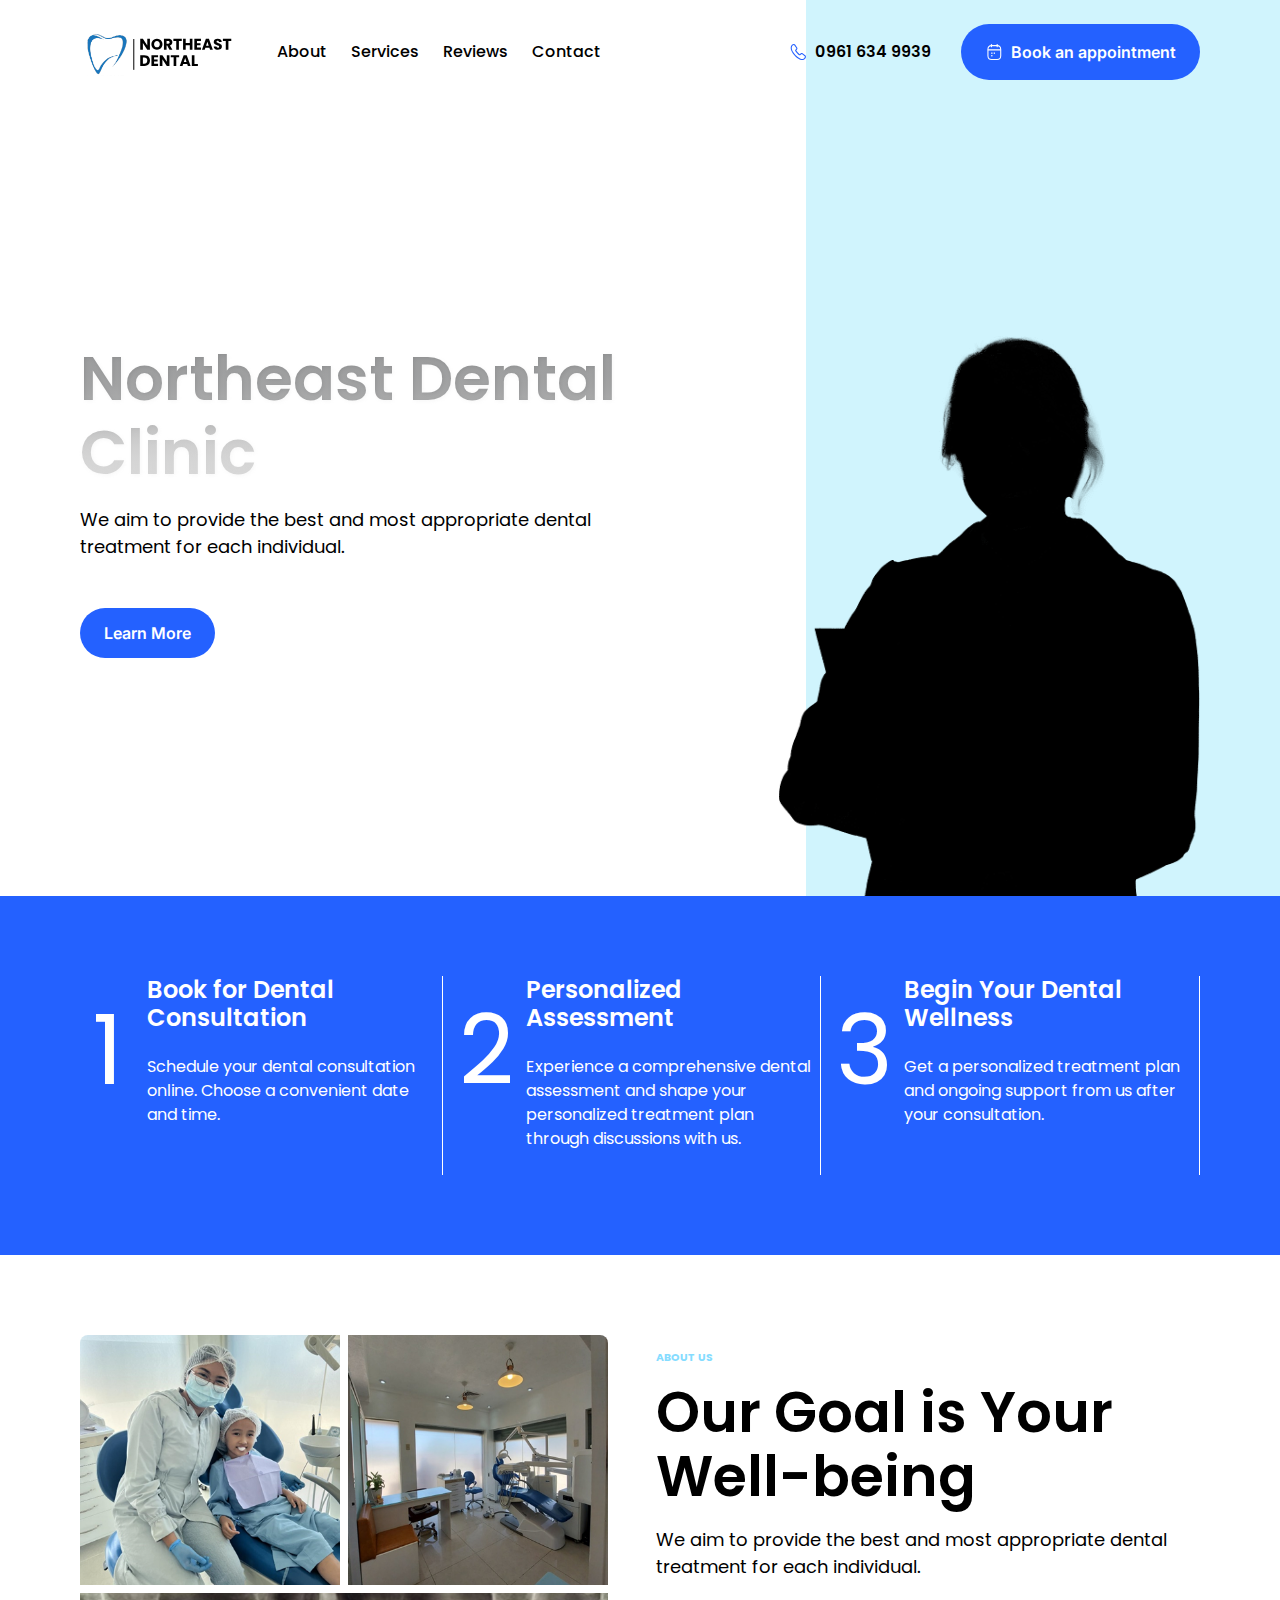
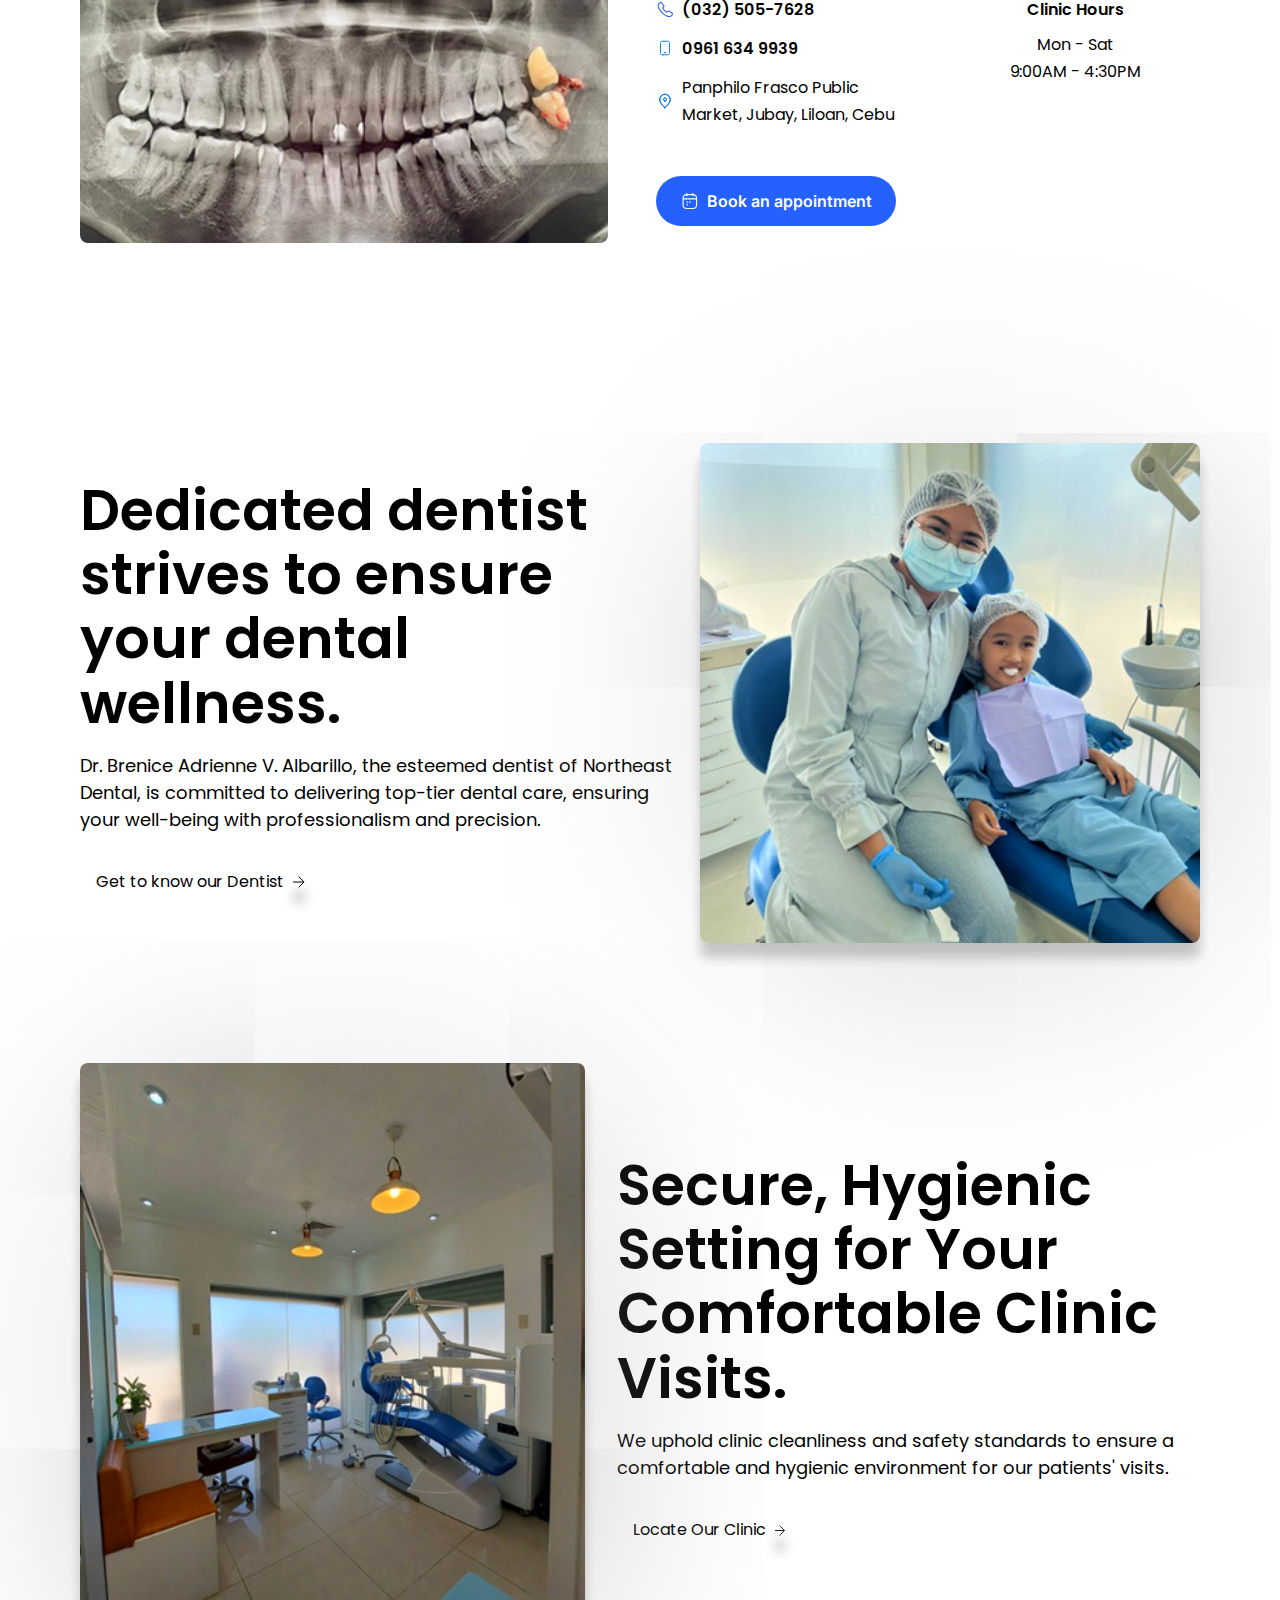
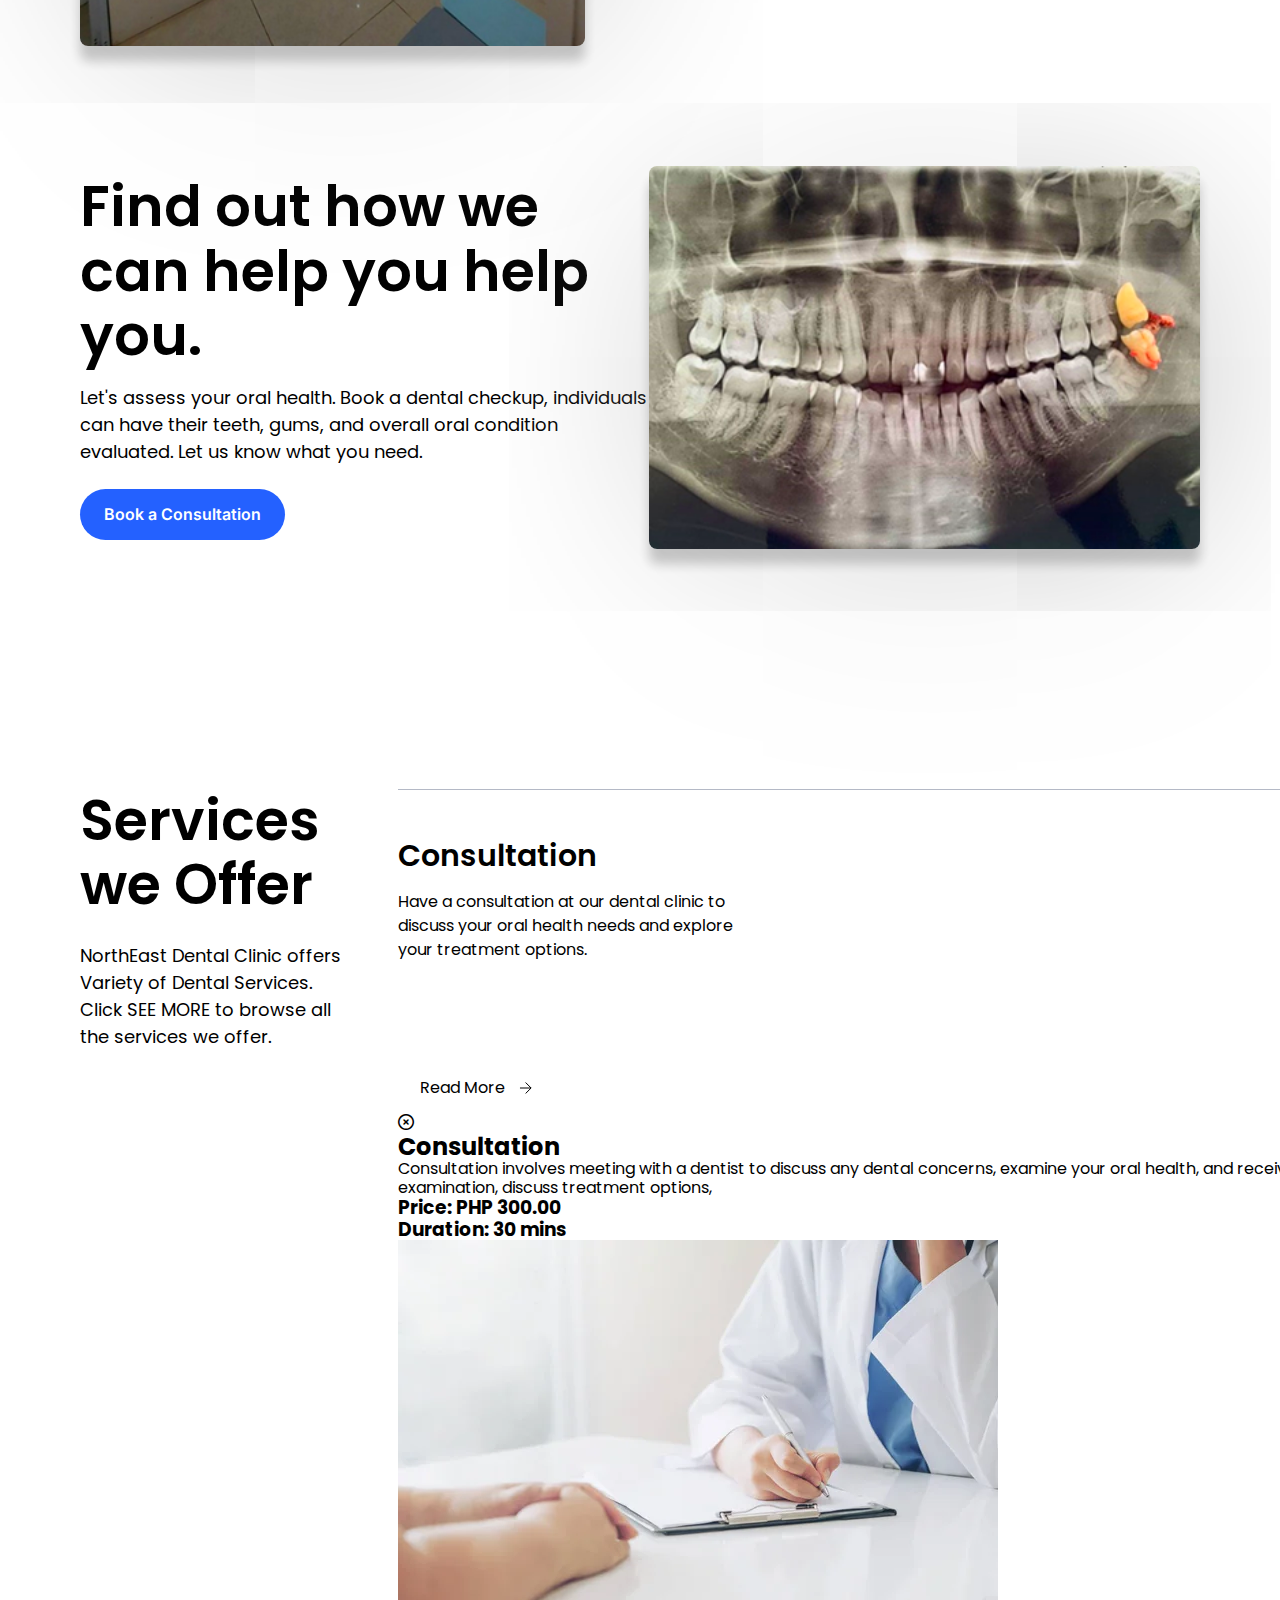
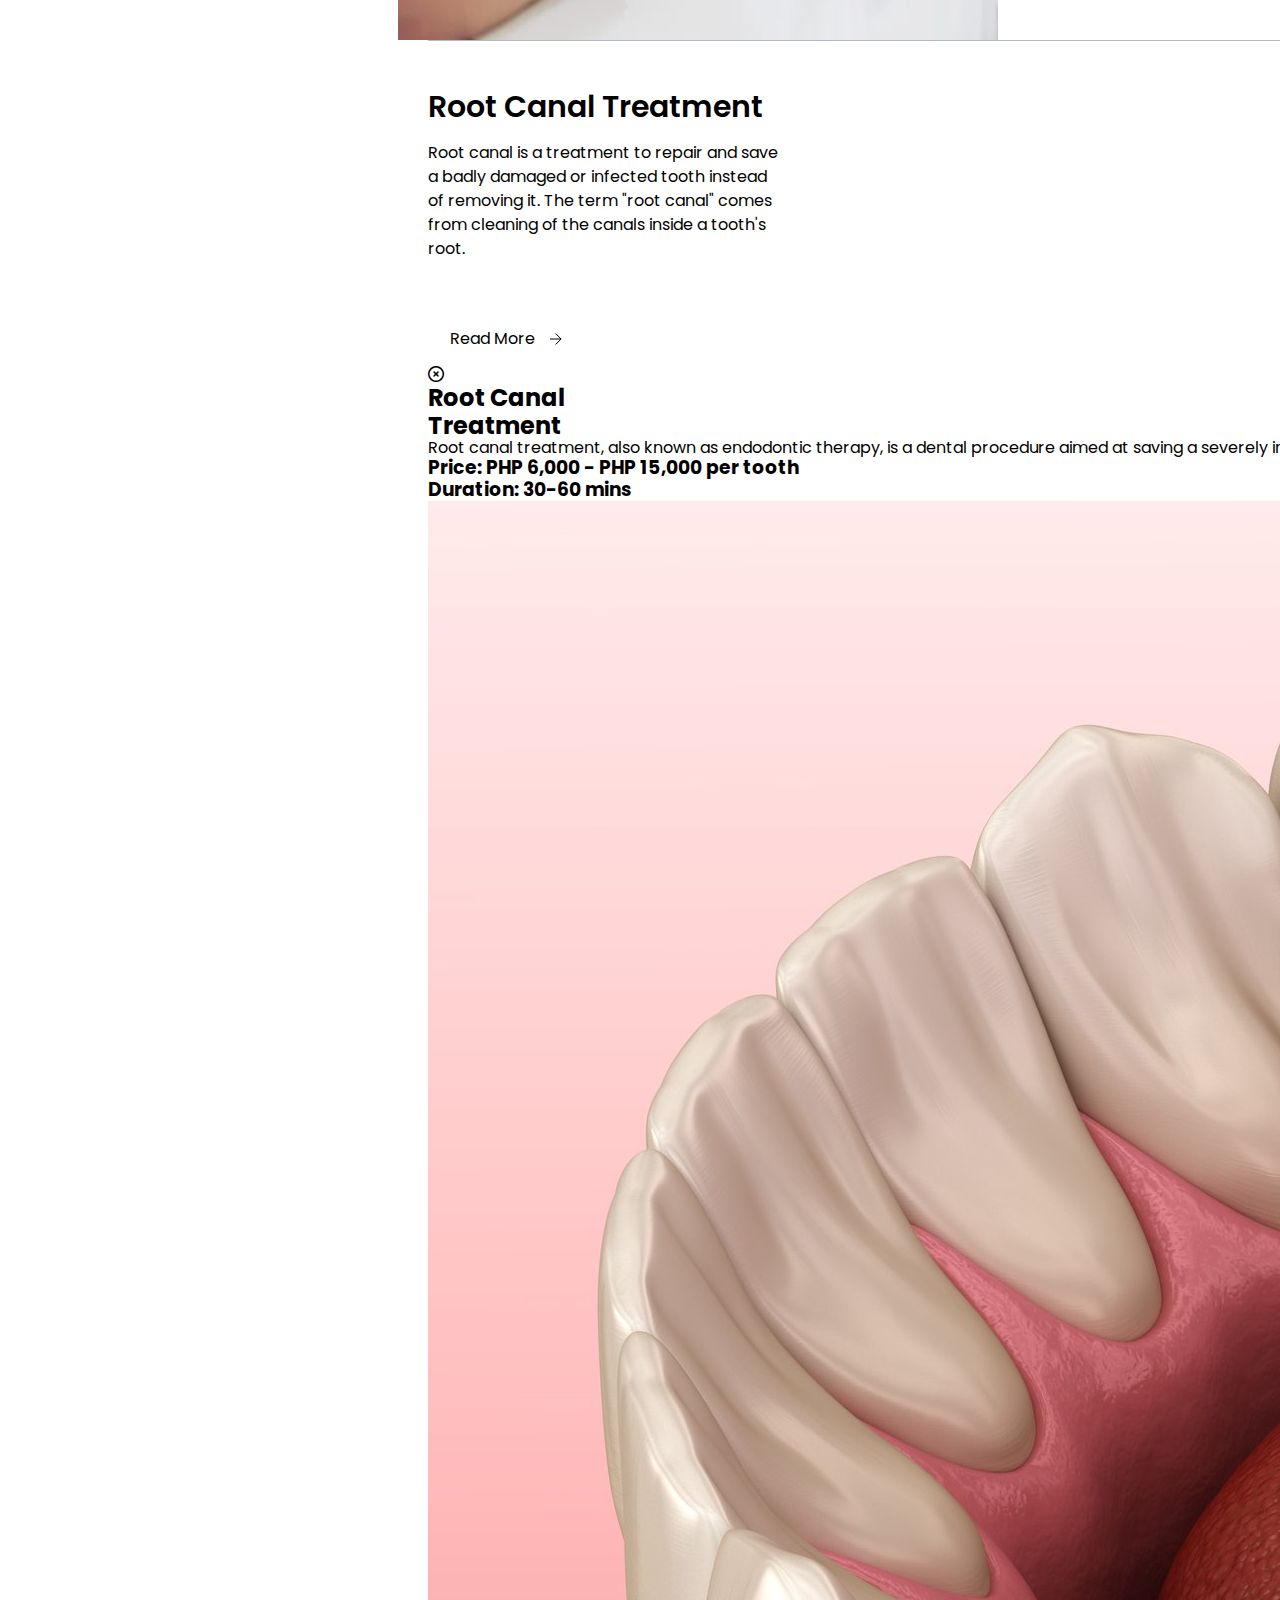
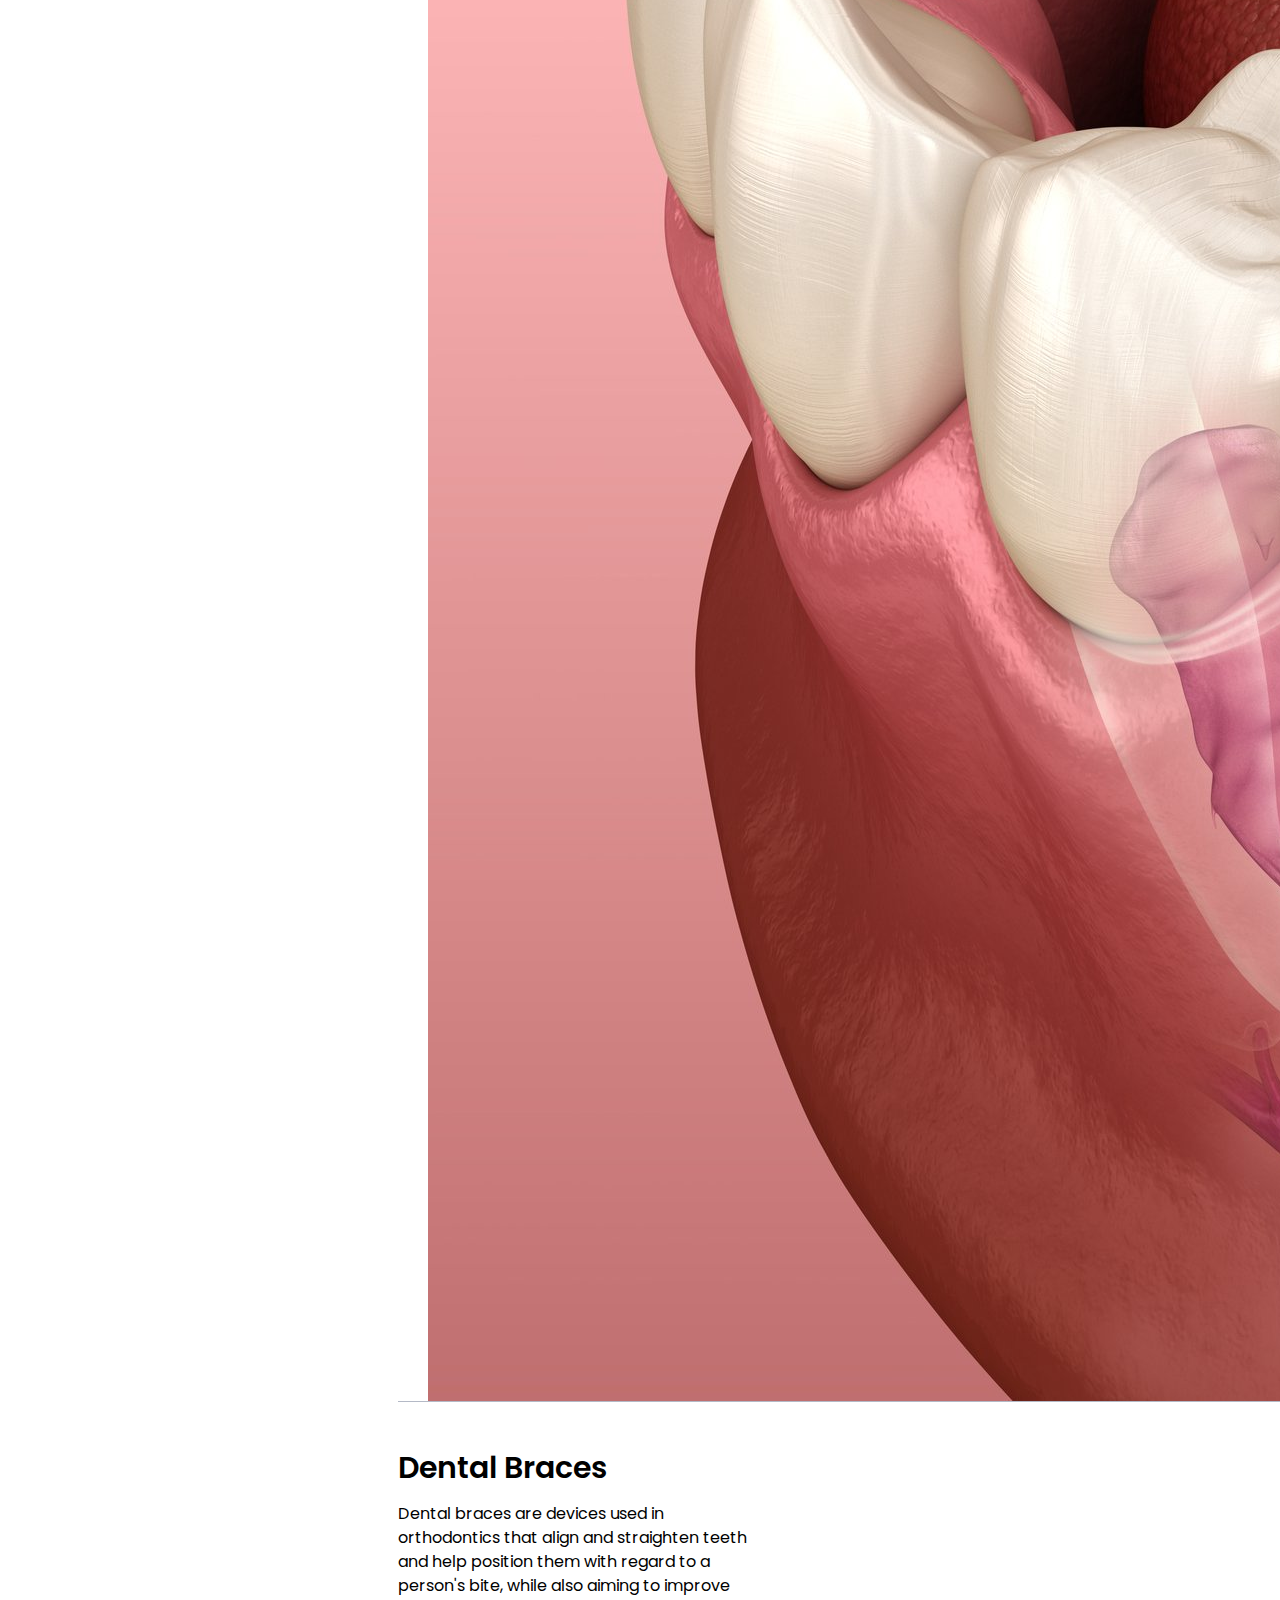
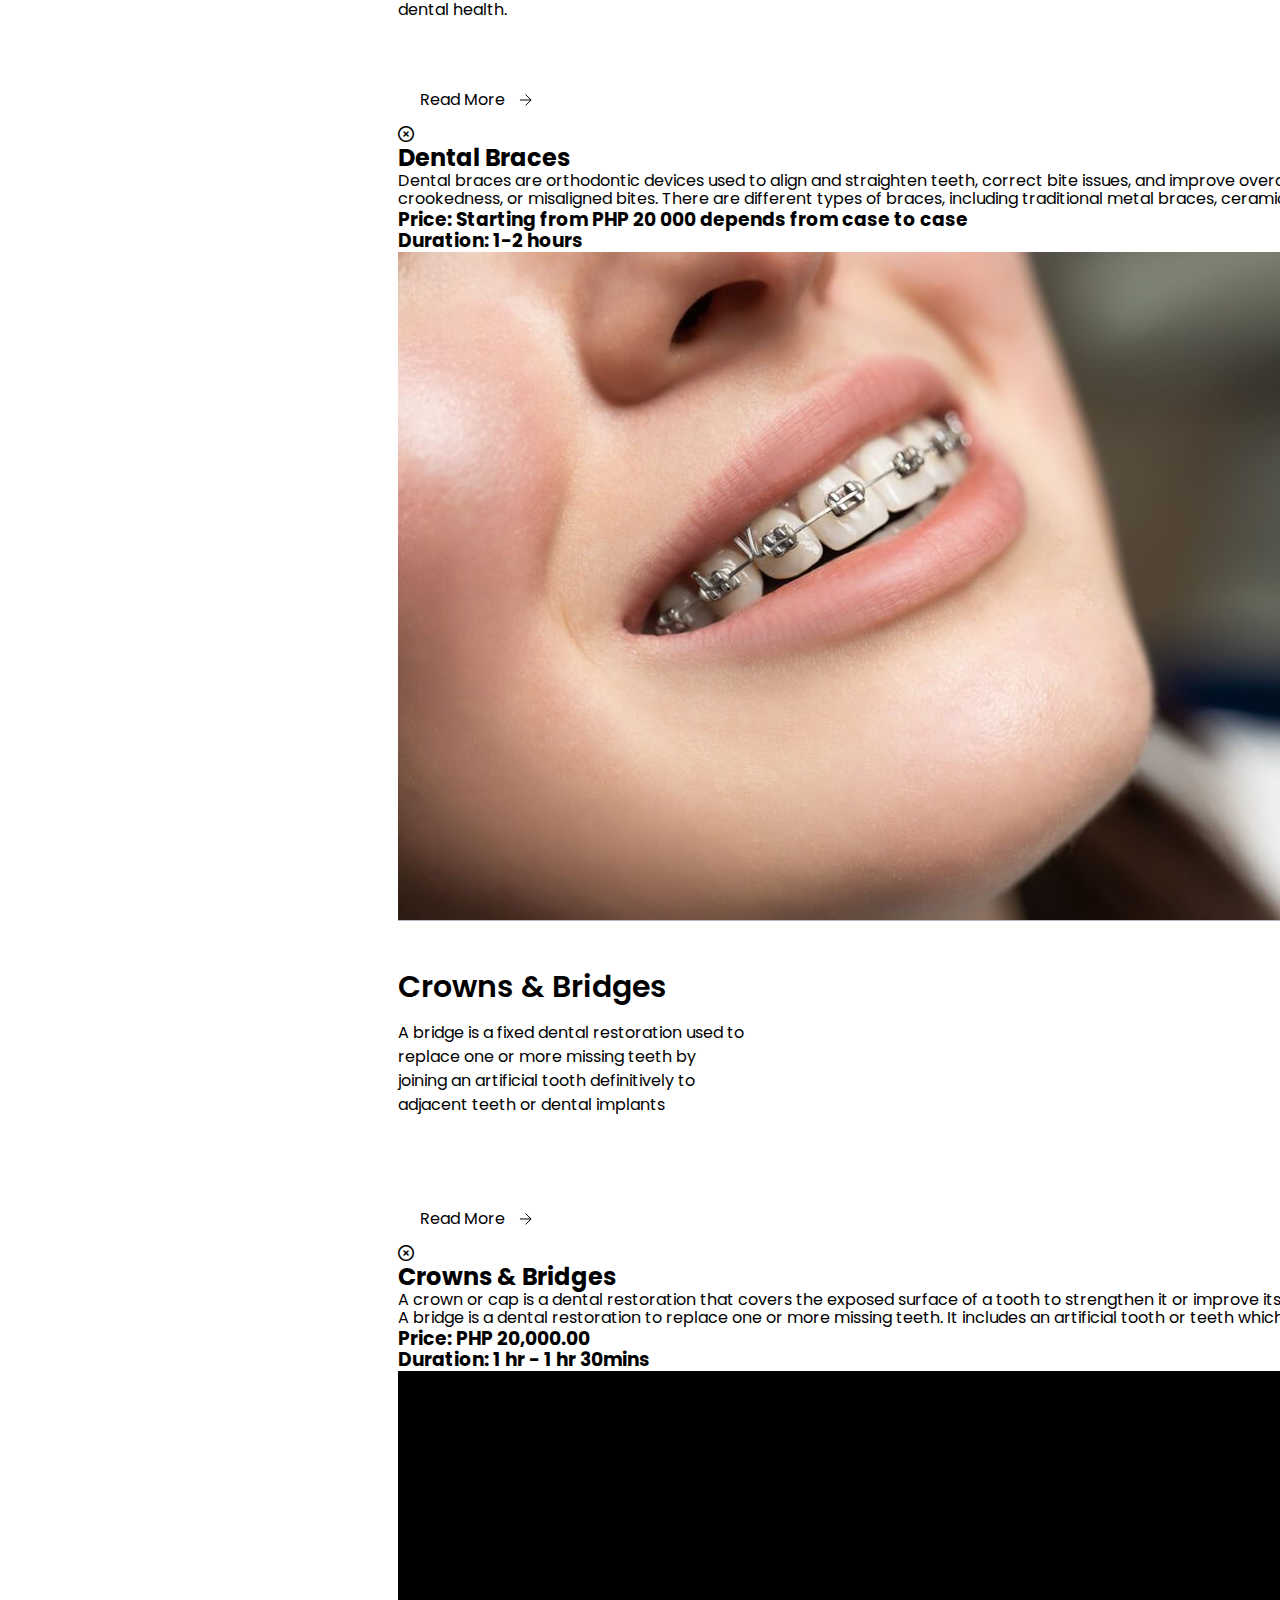
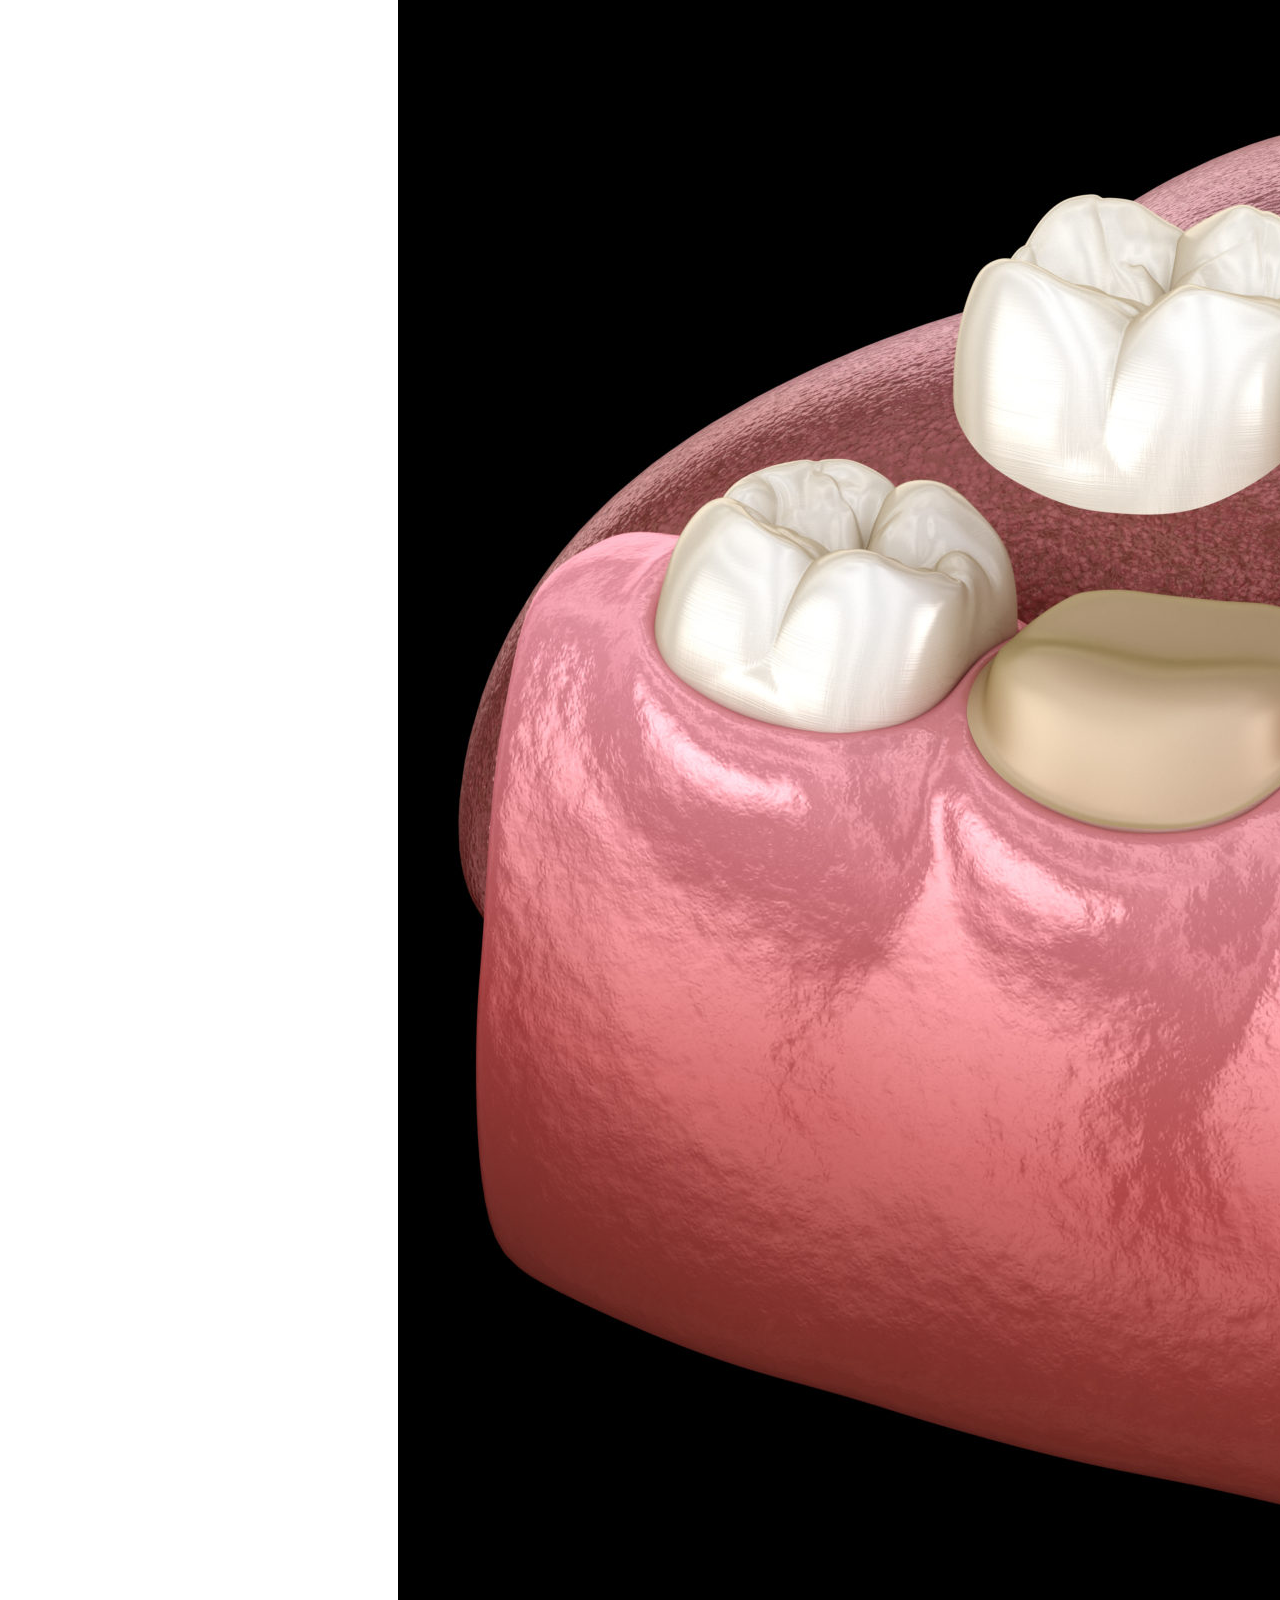
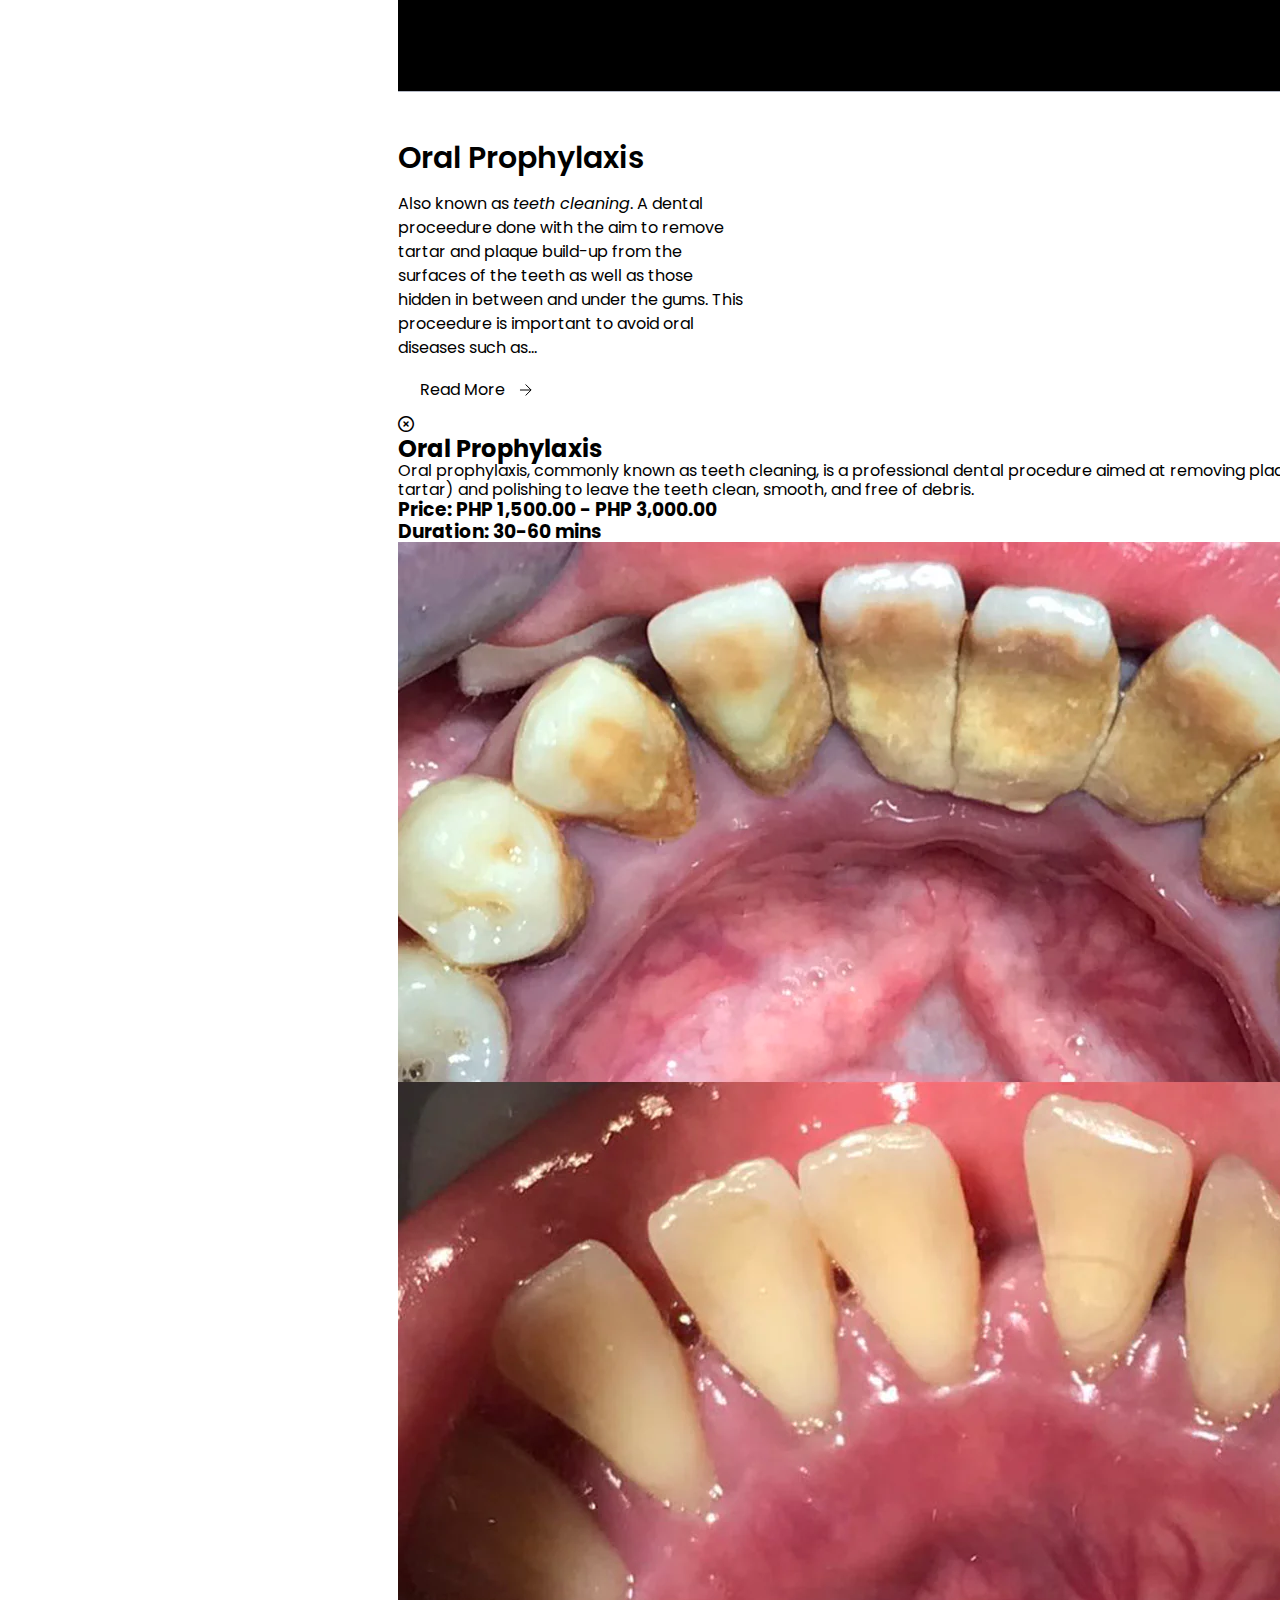
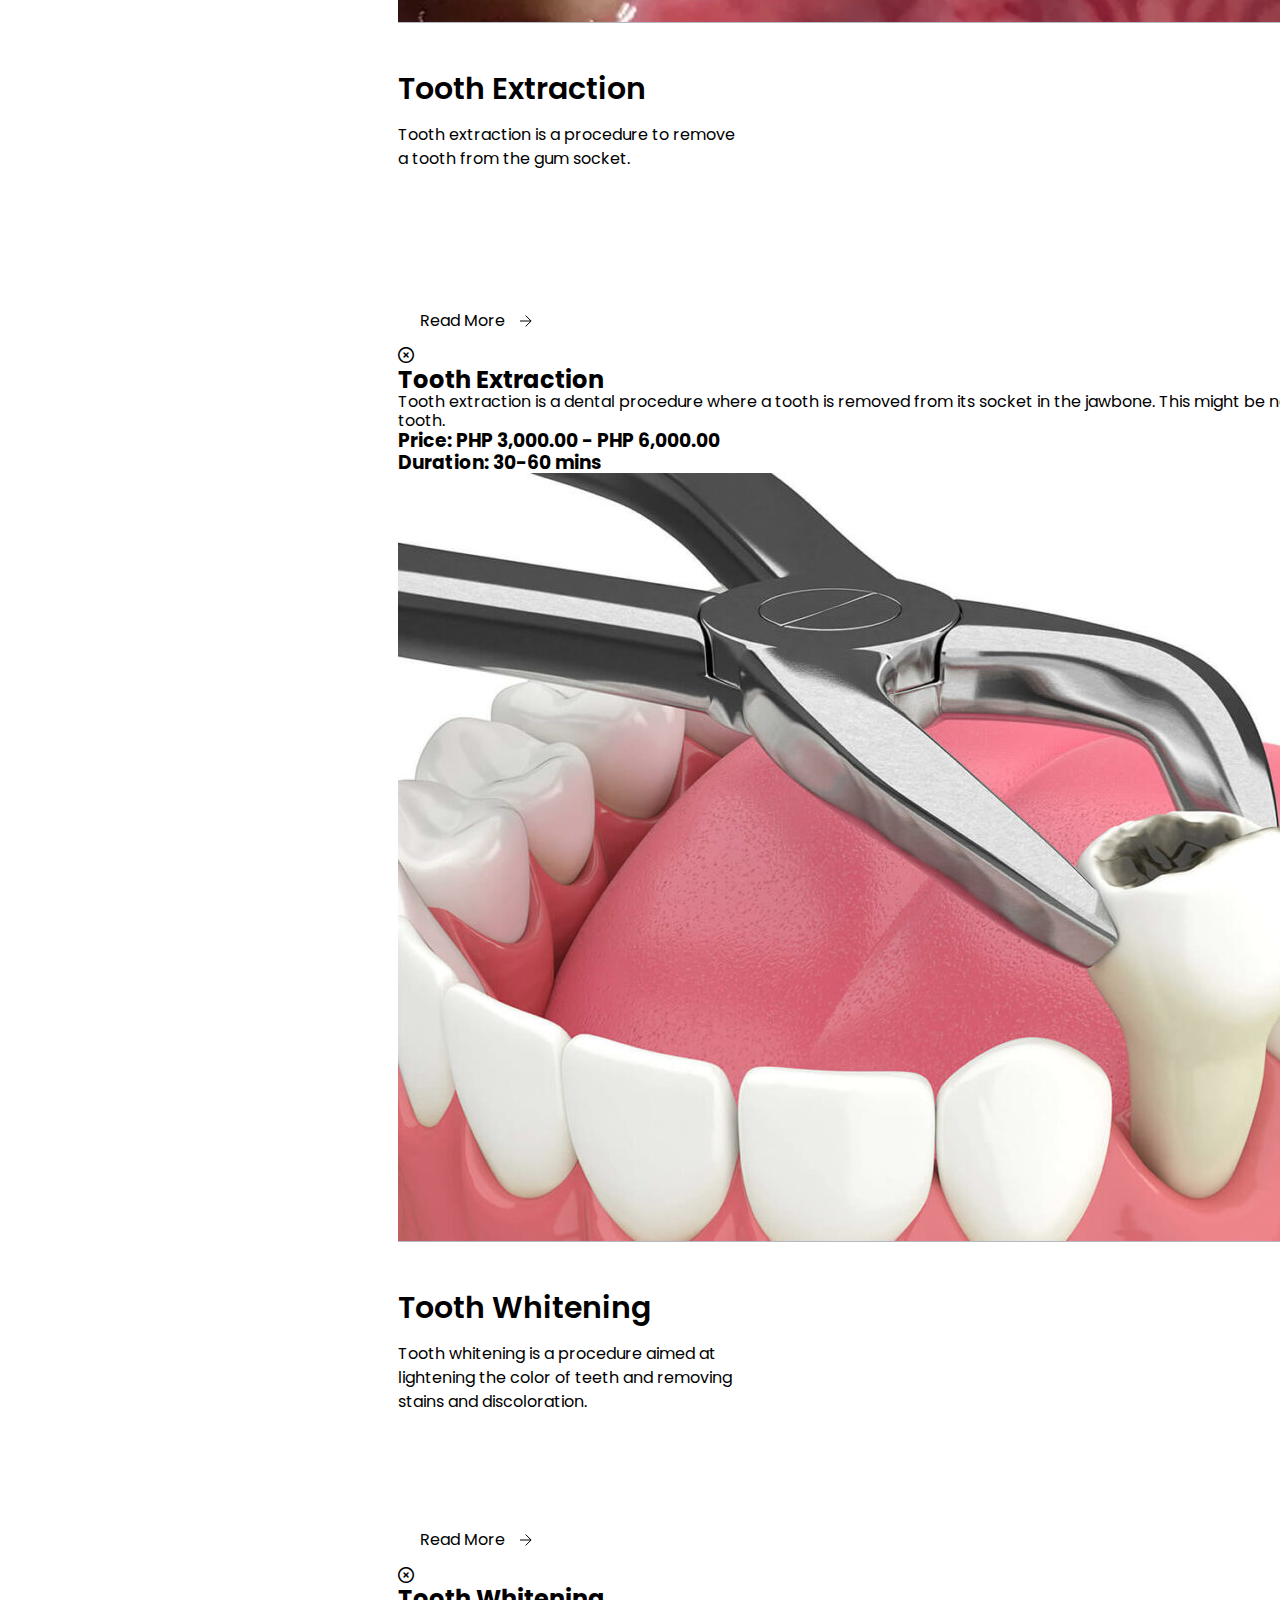
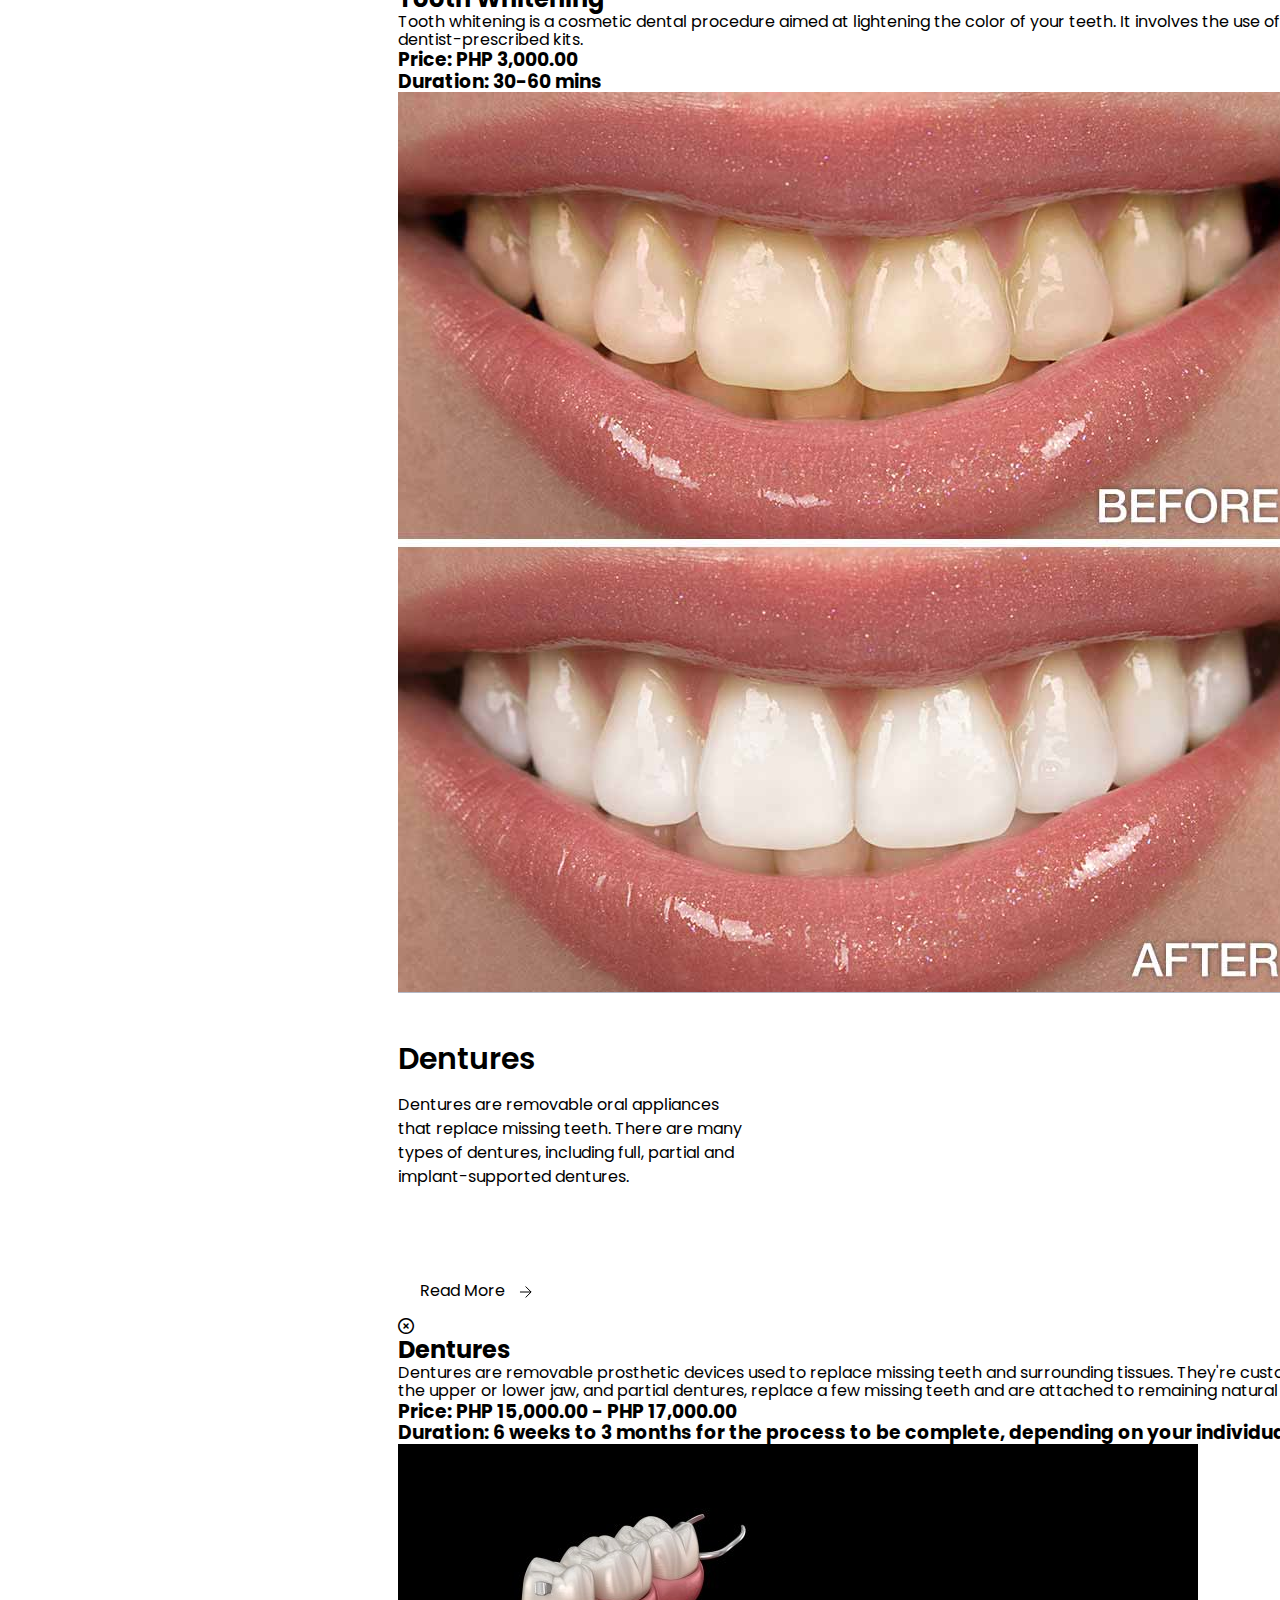
<file: index.html>
<!DOCTYPE html>
<html lang="en">

<head>
    <link rel="icon" type="image/x-icon" href="resources/Icons/Northeast-Dental-FavIcon-large.svg">
    <title>NorthEeast Dental Clinic</title>

    <meta name="viewport" content="width=device-width, initial-scale=1.0">
    <meta charset="utf-8" />

    <meta property="og:title" content="NortEeast Dental Clinic">
    <meta property="og:description"
        content="We aim to provide the best and most appropriate dental treatment for each individual.">
    <!-- <meta property="og:image" content="URL to a large image">
      <meta property="og:url" content="URL of the page"> -->
    <meta property="og:type" content="website">

    <link rel="stylesheet" href="./style.css" />

    <link rel="stylesheet"
        href="https://fonts.googleapis.com/css2?family=Inter:wght@100;200;300;400;500;600;700;800;900&amp;display=swap"
        data-tag="font" />
    <link rel="stylesheet"
        href="https://fonts.googleapis.com/css2?family=Poppins:ital,wght@0,100;0,200;0,300;0,400;0,500;0,600;0,700;0,800;0,900;1,100;1,200;1,300;1,400;1,500;1,600;1,700;1,800;1,900&amp;display=swap"
        data-tag="font" />
    <link rel="stylesheet" href="Services/fontawesome-free-6.4.2-web/fontawesome-free-6.4.2-web/css/all.css ">
   

    <script src="./scripts/preloadwebflow.js"></script>
    <script src="./scripts/navEffects.js" defer></script>
    <script src="./scripts/reviewsScript.js" defer></script>
    <script src="./scripts/promtToLinks.js" defer></script>
    <script src="./scripts/otherScripts.js" defer></script>

    <!-- splidejs -->
    <script src="https://cdn.jsdelivr.net/npm/@splidejs/splide@4.1.4/dist/js/splide.min.js"
        integrity="sha256-FZsW7H2V5X9TGinSjjwYJ419Xka27I8XPDmWryGlWtw=" crossorigin="anonymous" defer></script>
    <link rel="stylesheet" href="https://cdn.jsdelivr.net/npm/@splidejs/splide@4.1.4/dist/css/splide.min.css"
        integrity="sha256-5uKiXEwbaQh9cgd2/5Vp6WmMnsUr3VZZw0a8rKnOKNU=" crossorigin="anonymous">


</head>

<body>
    <div class="preloader-bg" id="preloading">
        <div class="preloader"><img src="resources/external/blue-loading-animated.gif" alt=""></div>
    </div>
    <link href="./index.css" rel="stylesheet" />
    <div class="home-container">
        <div class="home-background home-background1">
        </div>
        <header class="home-navbar" id="top-nav">
            <div class="nav-left">
                <a href="index.html"><img alt="NortEast Dental Clinic Logo" src="resources/Branding/Northeast-logo1.svg"
                        class="nav-logo" /></a>
                <nav id="topNavbar" class="nav-links">
                    <a href="#about" class="nav-link">About</a>
                    <a href="#services" class="nav-link">Services</a>
                    <a href="#reviews" class="nav-link">Reviews</a>
                    <a href="#contact-location" class="nav-link">Contact</a>
                </nav>
            </div>
            <div class="nav-right">

                <button onclick="confirmNewTab(phoneLink1, phoneMessage1)"
                    class="nav-right-phone-calendar button nav-right-child1">
                    <img alt="image" src="resources/Icons/phone.svg" class="nav-right-image" />
                    <span class="nav-right-text">
                        <span>0961 634 9939</span>
                        <br />
                    </span>
                </button>

                <button class="nav-right-phone-calendar button button-main"
                    onclick="confirmNewTab(fbServiceLink,promptMessage1)">
                    <img alt="image" src="resources/Icons/calendar.svg" class="nav-right-image" />
                    <span class="nav-right-text">Book an appointment</span>
                </button>
            </div>
            <div class="nav-burger-menu" id="burgerID" onclick="toggleImageAndDiv()">
                <img src="resources/Icons/menu-burger-horizontal-svgrepo-com.svg" alt="" class="burger-icon">
            </div>
            <div class="home-mobile-menu">
                <div class="mobile-nav">

                    <nav class="mobile-links">
                        <a href="#home" class="nav-link" onclick="backToTop()">Home</a>
                        <a href="#about" class="nav-link" onclick="afterNavClick()">About Us</a>
                        <a href="#blog" class="nav-link" onclick="afterNavClick()">Blog</a>
                        <a href="#services" class="nav-link" onclick="afterNavClick()">Services</a>
                        <a href="#reviews" class="nav-link" onclick="afterNavClick()">Reviews</a>
                        <a href="#schedule" class="nav-link" onclick="afterNavClick()">Contact Us</a>

                    </nav>

                    <button class="home-book1 button button-main" onclick="confirmNewTab(fbMobileLink, promptMessage1)">
                        <img alt="image" src="resources/Icons/calendar.svg" class="home-image09" />
                        <span class="home-text14">Book an appointment</span>
                    </button>
                </div>
            </div>
        </header>


        <section class="home-hero" id="home">

            <div class="home-main">
                <div class="home-content">
                    <div class="home-heading01">
                        <h1 class="home-header">Northeast
                            Dental Clinic</h1>
                        <p class="home-caption">
                            <span class="home-text">
                                We aim to provide the best and most appropriate dental
                                treatment for each individual.
                            </span>
                            <br />
                        </p>
                    </div>
                    <a href="#about"><button class="button button-main home-book2">
                            <span>Learn More</span>
                        </button></a>
                </div>
                <div class="doctor-image1">
                    <img alt="Doctor" src="resources/Doctors/doctor-image-1500w.png" class="home-image11"
                        style="height: 560px; width: auto; object-fit: cover; filter: brightness(0); "
                        draggable="false" />
                </div>
            </div>

            <div class="home-background"></div>
        </section>


        <section class="home-features">
            <div class="features-content">

                <div class="features-section quick-links features-root-class-name">
                    <div>
                        <span class="features-number">1</span>
                    </div>
                    <div class="features-steps">
                        <div class="features-heading">
                            <h3 class="features-header">
                                <span>Book for Dental Consultation</span>
                            </h3>
                        </div>
                        <p class="features-text">
                            <span>
                                Schedule your dental consultation online. Choose a
                                convenient date and time.
                            </span>
                        </p>
                        <div class="features-divider"></div>
                    </div>
                </div>
                <div class="features-section quick-links features-root-class-name">
                    <div>
                        <span class="features-number">2</span>
                    </div>
                    <div class="features-steps">
                        <div class="features-heading">
                            <h3 class="features-header">
                                <span>Personalized Assessment</span>
                            </h3>

                        </div>
                        <p class="features-text">
                            <span>
                                Experience a comprehensive dental assessment and shape your
                                personalized treatment plan through discussions with us.
                            </span>
                        </p>
                        <div class="features-divider"></div>
                    </div>
                </div>
                <div class="features-section quick-links features-root-class-name">

                    <div>
                        <span class="features-number">3</span>
                    </div>
                    <div class="features-steps">
                        <div class="features-heading">
                            <h3 class="features-header">
                                <span>Begin Your Dental Wellness</span>
                            </h3>

                        </div>
                        <p class="features-text">
                            <span>
                                Get a personalized treatment plan and ongoing support from
                                us after your consultation.
                            </span>
                        </p>

                        <div class="features-divider"></div>

                    </div>
                </div>
            </div>

        </section>

        <section class="home-about" id="about">
            <div class="about-content">
                <div class="left-about">
                    <div class="about-imgflex">
                        <div class="about-img1"> <img src="resources/external/docwithkid.png" alt="" draggable="false">
                        </div>
                        <div class="about-img2"><img src="resources/external/clinicpic.png" alt="" draggable="false">
                        </div>
                        <div class="about-img3"> <img src="resources/external/toothxray.png" alt="" draggable="false">
                        </div>
                    </div>
                </div>
                <div class="right-about">
                    <h6 class="about-title">ABOUT US</h6>
                    <h1 class="about-header">Our Goal is Your Well-being</h1>
                    <p class="about-text">We aim to provide the best and most appropriate dental
                        treatment for each individual.</p>
                    <div class="office-summary">
                        <div class="contact-summary">
                            <ul>
                                <li onclick="confirmNewTab(phoneLink2, phoneMessage1)"
                                    class="nav-right-phone-calendar button"><img src="resources/Icons/phone.svg"
                                        class="call-icon" alt="image"><span>(032) 505-7628</span></li>
                                <li onclick="confirmNewTab(phoneLink1, phoneMessage1)"
                                    class="nav-right-phone-calendar button"><img
                                        src="resources/Icons/mobile-alt-1-svgrepo-com.svg" class="phone-icon"
                                        alt="image"><span>0961 634
                                        9939</span></li>
                                <a href="#contact-location">
                                    <li class="nav-right-phone-calendar button"><img
                                            src="resources/Icons/location-pin-alt-1-svgrepo-com.svg"
                                            class="location-pin-icon" alt="image"><span class="office-location">Panphilo
                                            Frasco Public Market, Jubay, Liloan, Cebu
                                        </span></li>
                                </a>
                            </ul>

                        </div>
                        <div class="office-hours">
                            <span class="schedule-header">Clinic Hours</span>
                            <ul>
                                <li class="schedule-days"><span>Mon - Sat</span></li>
                                <li class="schedule-time"><span>9:00AM - 4:30PM</span></li>

                            </ul>
                        </div>
                    </div>


                    <button onclick="confirmNewTab(fbServiceLink, promptMessage1)"
                        class="about-button button button-main">
                        <img alt="image" src="resources/Icons/calendar.svg" class="home-image07" />
                        <span class="book-text">Book an appointment</span>
                    </button>
                </div>
            </div>
        </section>

        <section class="home-blog" id="blog">
            <div class="blog01">
                <div class="blog-content">
                    <div class="blog-header">
                        <h2 class="blog-heading">
                            Dedicated dentist strives to ensure your dental wellness.
                        </h2>
                        <p class="blog-capton">
                            Dr. Brenice Adrienne V. Albarillo, the esteemed dentist of Northeast Dental, is committed to
                            delivering
                            top-tier dental care, ensuring your well-being with professionalism and precision.
                        </p>
                    </div>
                    <div class="read-more">
                        <span class="blog01-text ">Get to know our Dentist</span>
                        <img alt="image" src="resources/Icons/arrow-2.svg" class=".blog-arrow" />
                    </div>
                </div>
                <img alt="image" src="resources/external/docwithkid.png" class="blog01-image2" draggable="false" />
            </div>
            <div class="blog02">
                <div class="blog-content">
                    <div class="blog-header">
                        <h2 class="blog-heading">
                            Secure, Hygienic Setting for Your Comfortable Clinic Visits.
                        </h2>
                        <p class="blog-capton">
                            We uphold clinic cleanliness and safety standards to ensure a comfortable and hygienic
                            environment
                            for
                            our patients' visits.
                        </p>
                    </div>
                    <a href="#contact-location">
                        <div class="read-more">
                            <span class="home-text24">Locate Our Clinic</span>
                            <img alt="image" src="resources/Icons/arrow-2.svg" class="blog-arrow" />
                        </div>
                    </a>
                </div>
                <img alt="image" src="resources/external/clinicpic.png" class="home-image16" draggable="false" />
            </div>
            <div class="blog03">
                <div class="blog-content">
                    <div class="blog-header">
                        <h2 class="blog-heading">
                            Find out how we can help you help you.
                        </h2>
                        <p class="blog-capton">
                            Let's assess your oral health. Book a dental checkup, individuals can have their teeth,
                            gums, and
                            overall oral condition
                            evaluated. Let us know what you need.
                        </p>
                    </div>
                    <button class="button button-main home-book3"
                        onclick="confirmNewTab(fbServiceLink, promptMessage1)">
                        <span>
                            <span>Book a Consultation</span>
                            <br />
                        </span>
                    </button>
                </div>
                <img alt="image" src="resources/external/toothxray.png" class="home-image17" draggable="false" />
            </div>

        </section>
  
        <script src="Services/PopUp.js"></script>
        <script src="Services/SeeMore.js"></script>

        <section class="home-practices1" id="services">
            <div class="home-heading08">
                <h2 class="home-text18">Services we Offer</h2>
                <p class="home-text19">
                    NorthEast Dental Clinic offers Variety of Dental Services. Click <span>SEE MORE</span> to browse all
                    the
                    services we offer.
                </p>
            </div>

            <div class="home-content02">
                <div class="home-grid1">
                    
                        <div class="home-practice-wrapper">
                            <div class="practice-practice">
                                <div class="practice-heading">
                                    <h3 class="practice-header"><span>Consultation</span></h3>
                                    <p class="practice-caption">
                                        <span>
                                            Have a consultation at our dental clinic to discuss your oral health needs
                                            and
                                            explore your
                                            treatment options.

                                        </span>
                                    </p>
                                </div>
                                <div onclick="togglePopup('backdrop1')" class="read-more">
                                    <button id="btnPop" >Read More</button>
                                    <img alt="image" src="resources/Icons/arrow-2.svg" class="practice-image" />
                                </div>
                            </div>
                            
                            <div id="backdrop1" class="backdrop">
                                <div id="moreContainer" class="more-container">
                                    <div class="xmark" onclick="closePopup('backdrop1')"><i class="fa-regular fa-circle-xmark"></i></div>
                                    <h2>Consultation</h2>
                                    <p>
                                        Consultation involves meeting with a dentist to discuss any dental concerns, 
                                        examine your oral health, and receive professional advice or recommendations for treatment. 
                                        It's an opportunity to address dental issues, ask questions, and create a plan tailored to your dental needs.
                                        During this session, the dentist may perform an examination, discuss treatment options, 
                                       
                                    </p>
                                    <h3 class="price">Price: PHP 300.00 <br>
                                        Duration: 30 mins</h3>
                                   <img src="Services/Services images/consultation.jpg" alt="Consultation">
                                </div>
                            </div>
                        </div>
                     <div class="home-practice-wrapper">
                            <div class="practice-practice">
                                <div class="practice-heading">
                                    <h3 class="practice-header"><span>Root Canal Treatment</span></h3>
                                    <p class="practice-caption">
                                        <span>
                                            Root canal is a treatment to repair and save a badly damaged or infected
                                            tooth instead of removing it. The term "root
                                            canal" comes from cleaning of the canals inside a tooth's root.
                                        </span>
                                    </p>
                                </div>
                                <div onclick="togglePopup('backdrop11')" class="read-more">
                                    <button id="btnPop" >Read More</button>
                                    <img alt="image" src="resources/Icons/arrow-2.svg" class="practice-image" />
                                </div>
                            </div>

                            <div id="backdrop11" class="backdrop">
                                <div id="moreContainer" class="more-container">
                                    <div class="xmark" onclick="closePopup('backdrop11')"><i class="fa-regular fa-circle-xmark"></i></div>
                                    <h2>Root Canal <br>Treatment</h2>
                                    <p>
                                        Root canal treatment, also known as endodontic therapy, is a dental procedure aimed at 
                                        saving a severely infected or damaged tooth. It involves removing the infected or inflamed pulp 
                                        (the soft tissue inside the tooth), cleaning and disinfecting the inside of the tooth. 
                                       
                                    </p>
                                    <h3 class="price">Price: PHP 6,000 - PHP 15,000 per tooth <br>
                                        Duration: 30-60 mins</h3>
                                   <img src="Services/Services images/root treatment.jpg" alt="Root Canal Treatment">
                                </div>
                            </div>
                        </div>
                           
                        <div class="home-practice-wrapper">
                            <div class="practice-practice">
                                <div class="practice-heading">
                                    <h3 class="practice-header">
                                        <span>Dental Braces</span>
                                    </h3>
                                    <p class="practice-caption">
                                        <span>
                                            Dental braces are devices used in orthodontics that align and straighten
                                            teeth and
                                            help position
                                            them with regard to a
                                            person's bite, while also aiming to improve dental health.

                                        </span>
                                    </p>
                                </div>
                                <div onclick="togglePopup('backdrop5')" class="read-more">
                                    <button id="btnPop" >Read More</button>
                                    <img alt="image" src="resources/Icons/arrow-2.svg" class="practice-image" />
                                </div>
                            </div>

                            <div id="backdrop5" class="backdrop">
                                <div id="moreContainer" class="more-container">
                                    <div class="xmark" onclick="closePopup('backdrop5')"><i class="fa-regular fa-circle-xmark"></i></div>
                                    <h2>Dental Braces</h2>
                                    <p>
                                        Dental braces are orthodontic devices used to align and straighten teeth, correct bite issues, 
                                        and improve overall dental health. They consist of metal brackets, wires, and 
                                        elastic bands that apply gentle pressure to gradually move teeth into proper alignment. 
                                        Braces are commonly used to fix overcrowded teeth, gaps, crookedness, or misaligned bites. 
                                        There are different types of braces, including traditional metal braces, ceramic braces that
                                         blend with teeth, lingual braces placed on the inner side of teeth. 
                                    </p>
                                    <h3 class="price">Price: Starting from PHP 20 000 depends from case to case <br>
                                        Duration: 1-2 hours</h3>
                                   <img src="Services/Services images/braces.jpg" alt="Dental Braces">
                                </div>
                            </div>
                        </div>

                        <div class="home-practice-wrapper">
                            <div class="practice-practice">
                                <div class="practice-heading">
                                    <h3 class="practice-header"><span>Crowns & Bridges</span></h3>
                                    <p class="practice-caption">
                                        <span>
                                            A bridge is a fixed dental restoration used to replace one or more missing
                                            teeth by joining an artificial tooth
                                            definitively to adjacent teeth or dental implants

                                        </span>
                                    </p>
                                </div>
                                <div onclick="togglePopup('backdrop9')" class="read-more">
                                    <button id="btnPop" >Read More</button>
                                    <img alt="image" src="resources/Icons/arrow-2.svg" class="practice-image" />
                                </div>
                            </div>

                            <div id="backdrop9" class="backdrop">
                                <div id="moreContainer" class="more-container">
                                    <div class="xmark" onclick="closePopup('backdrop9')"><i class="fa-regular fa-circle-xmark"></i></div>
                                    <h2>Crowns & Bridges</h2>
                                    <p>
                                        A crown or cap is a dental restoration that covers the exposed surface of a tooth 
                                        to strengthen it or improve its appearance. 
                                    </p>
                                    <p>
                                        A bridge is a dental restoration to replace one or more missing teeth. It includes 
                                        an artificial tooth or teeth which are fused to crowns on either side to provide support.
                                    </p>
                                    <h3 class="price">Price: PHP 20,000.00 <br>
                                        Duration: 1 hr - 1 hr 30mins </h3>
                                   <img src="Services/Services images/crowns.jpg" alt="Crowns & Bridges">
                                </div>
                            </div>
                        </div>

                        <span class="read-more-text" id="read-more-text">

                            <div class="home-practice-wrapper">
                                <div class="practice-practice">
                                    <div class="practice-heading">
                                        <h3 class="practice-header">
                                            <span>Oral Prophylaxis</span>
                                        </h3>
                                        <p class="practice-caption">
                                            <span>
                                                Also known as <em><i>teeth cleaning</i></em>. A dental proceedure done with
                                                the aim
                                                to
                                                remove tartar and plaque build-up from the surfaces of the teeth as well as
                                                those hidden in between and under the gums. This proceedure is important to
                                                avoid oral diseases such as...
                                            </span>
                                        </p>
                                    </div>
                                    <div onclick="togglePopup('backdrop2')" class="read-more">
                                        <button id="btnPop" >Read More</button>
                                        <img alt="image" src="resources/Icons/arrow-2.svg" class="practice-image" />
                                    </div>
                                </div>
    
                                <div id="backdrop2" class="backdrop">
                                    <div id="moreContainer" class="more-container">
                                        <div class="xmark" onclick="closePopup('backdrop2')"><i class="fa-regular fa-circle-xmark"></i></div>
                                        <h2>Oral Prophylaxis</h2>
                                        <p>
                                            Oral prophylaxis, commonly known as teeth cleaning, is a professional dental 
                                            procedure aimed at removing plaque, tartar, and stains from the teeth. 
                                            It involves thorough cleaning of the teeth and gums to prevent cavities, gum disease, 
                                            and other oral issues. This process typically includes scaling (removing hardened plaque or tartar) 
                                            and polishing to leave the teeth clean, smooth, and free of debris. 
                                        </p>
                                        <h3 class="price">Price: PHP 1,500.00 - PHP 3,000.00 <br>
                                            Duration: 30-60 mins</h3>
                                       <img src="Services/Services images/oral prophylaxis.jpg" alt="Oral Prophylaxis">
                                    </div>
                                </div>
                            </div>
                            
                            <div class="home-practice-wrapper">
                                <div class="practice-practice">
                                    <div class="practice-heading">
                                        <h3 class="practice-header">
                                            <span>Tooth Extraction</span>
                                        </h3>
                                        <p class="practice-caption">
                                            <span>
                                                Tooth extraction is a procedure to remove a tooth from the gum socket.
                                            </span>
                                        </p>
                                    </div>
                                    <div onclick="togglePopup('backdrop3')" class="read-more">
                                        <button id="btnPop" >Read More</button>
                                        <img alt="image" src="resources/Icons/arrow-2.svg" class="practice-image" />
                                    </div>
                                </div>
    
                                <div id="backdrop3" class="backdrop">
                                    <div id="moreContainer" class="more-container">
                                        <div class="xmark" onclick="closePopup('backdrop3')"><i class="fa-regular fa-circle-xmark"></i></div>
                                        <h2>Tooth Extraction</h2>
                                        <p>
                                            Tooth extraction is a dental procedure where a tooth is removed from its 
                                            socket in the jawbone. This might be necessary if a tooth is severely damaged, decayed, 
                                            infected, or causing crowding issues. The procedure is typically performed by a 
                                            dentist or oral surgeon using specialized tools to carefully loosen and remove the tooth. 
                                            
                                        </p>
                                        <h3 class="price">Price: PHP 3,000.00 - PHP 6,000.00 <br>
                                            Duration: 30-60 mins</h3>
                                       <img src="Services/Services images/tooth extraction.jpg" alt="Tooth Extraction">
                                    </div>
                                </div>
                            </div>
    
                            <div class="home-practice-wrapper">
                                <div class="practice-practice">
                                    <div class="practice-heading">
                                        <h3 class="practice-header">
                                            <span>Tooth Whitening</span>
                                        </h3>
                                        <p class="practice-caption">
                                            <span>
                                                Tooth whitening is a procedure aimed at lightening the color of teeth and
                                                removing
                                                stains and
                                                discoloration.
    
                                            </span>
                                        </p>
                                    </div>
                                    <div onclick="togglePopup('backdrop4')" class="read-more">
                                        <button id="btnPop" >Read More</button>
                                        <img alt="image" src="resources/Icons/arrow-2.svg" class="practice-image" />
                                    </div>
                                </div>
    
                                <div id="backdrop4" class="backdrop">
                                    <div id="moreContainer" class="more-container">
                                        <div class="xmark" onclick="closePopup('backdrop4')"><i class="fa-regular fa-circle-xmark"></i></div>
                                        <h2>Tooth Whitening</h2>
                                        <p>
                                            Tooth whitening is a cosmetic dental procedure aimed at lightening the color of your teeth. 
                                            It involves the use of bleaching agents, like hydrogen peroxide or carbamide peroxide, 
                                            to remove stains and discoloration from the enamel and dentin of the teeth. 
                                            This process can be done in-office by a dentist or at home using dentist-prescribed kits. 
                                            
                                        </p>
                                        <h3 class="price">Price: PHP 3,000.00<br>
                                            Duration: 30-60 mins</h3>
                                       <img src="Services/Services images/tooth whitening.jpg" alt="Tooth Whitening">
                                    </div>
                                </div>
                            </div>
    
                            <div class="home-practice-wrapper">
                                <div class="practice-practice">
                                    <div class="practice-heading">
                                        <h3 class="practice-header"><span>Dentures</span></h3>
                                        <p class="practice-caption">
                                            <span>
                                                Dentures are removable oral appliances that replace missing teeth. There are
                                                many
                                                types of
                                                dentures, including full,
                                                partial and implant-supported dentures.
                                            </span>
                                        </p>
                                    </div>
                                    <div onclick="togglePopup('backdrop6')" class="read-more">
                                        <button id="btnPop" >Read More</button>
                                        <img alt="image" src="resources/Icons/arrow-2.svg" class="practice-image" />
                                    </div>
                                </div>
    
                                <div id="backdrop6" class="backdrop">
                                    <div id="moreContainer" class="more-container">
                                        <div class="xmark" onclick="closePopup('backdrop6')"><i class="fa-regular fa-circle-xmark"></i></div>
                                        <h2>Dentures</h2>
                                        <p>
                                            Dentures are removable prosthetic devices used to replace missing teeth and surrounding tissues. 
                                            They're custom-made to fit comfortably in your mouth and restore the appearance of a 
                                            natural smile while enhancing chewing and speaking abilities. There are two main types: 
                                            complete dentures, which replace all teeth in the upper or lower jaw, and partial dentures, 
                                             replace a few missing teeth and are attached to remaining natural teeth. 
                                        </p>
                                        <h3 class="price">Price: PHP 15,000.00 - PHP 17,000.00 <br>
                                            Duration: 6 weeks to 3 months for the process to be complete, depending on your individual needs.</h3>
                                       <img src="Services/Services images/dentures.jpg" alt="Dentures">
                                    </div>
                                </div>
                            </div>

                            <div class="home-practice-wrapper">
                                <div class="practice-practice">
                                    <div class="practice-heading">
                                        <h3 class="practice-header"><span>Periapical X-ray</span></h3>
                                        <p class="practice-caption">
                                            <span>
                                                Periapical X-ray shows your entire tooth, from the crown to the root tip.
                                                This type of X-ray helps to detect decay, gum
                                                disease, bone loss and any other abnormalities of your tooth or surrounding
                                                bone.

                                            </span>
                                        </p>
                                    </div>
                                    <div onclick="togglePopup('backdrop7')" class="read-more">
                                        <button id="btnPop" >Read More</button>
                                        <img alt="image" src="resources/Icons/arrow-2.svg" class="practice-image" />
                                    </div>
                                </div>
    
                                <div id="backdrop7" class="backdrop">
                                    <div id="moreContainer" class="more-container">
                                        <div class="xmark" onclick="closePopup('backdrop7')"><i class="fa-regular fa-circle-xmark"></i></div>
                                        <h2>Periapical X-Ray</h2>
                                        <p>
                                            A periapical X-ray in dentistry is a type of dental X-ray that captures images 
                                            of a specific tooth or a small section of the mouth. It focuses on showing 
                                            the entire tooth, from the crown to the root tip, as well as the surrounding bone structure. 
                                            It's commonly used to detect issues such as dental abscesses, cysts, bone changes, and abnormalities in 
                                            the tooth's root structure.
                                        </p>
                                        <h3 class="price">Price: PHP 800.00 per shot<br>
                                            Duration: 5-10 mins</h3>
                                       <img src="Services/Services images/x-ray.jpg" alt="Periapical X-Ray">
                                    </div>
                                </div>
                            </div>
                            
                            <div class="home-practice-wrapper">
                                <div class="practice-practice">
                                    <div class="practice-heading">
                                        <h3 class="practice-header"><span>Cosmetic Veneers</span></h3>
                                        <p class="practice-caption">
                                            <span>
                                                Dental veneers are thin, tooth-colored shells that are attached to the front
                                                surface of teeth to improve their
                                                appearance.

                                            </span>
                                        </p>
                                    </div>
                                    <div onclick="togglePopup('backdrop8')" class="read-more">
                                        <button id="btnPop" >Read More</button>
                                        <img alt="image" src="resources/Icons/arrow-2.svg" class="practice-image" />
                                    </div>
                                </div>
    
                                <div id="backdrop8" class="backdrop">
                                    <div id="moreContainer" class="more-container">
                                        <div class="xmark" onclick="closePopup('backdrop8')"><i class="fa-regular fa-circle-xmark"></i></div>
                                        <h2>Cosmetics Veneers</h2>
                                        <p>
                                            Cosmetic veneers are thin, custom-made shells typically made from porcelain or 
                                            composite resin. 
                                            The process involves removing a small amount of enamel from the tooth's surface, 
                                            taking impressions, and then bonding the veneers to the front of the teeth, resulting in a 
                                            transformed smile with enhanced shape, color, and alignment.
                                        </p>
                                        <h3 class="price">Price:  <br>Porcelain veneers PHP 15,000 - PHP 30,000 per tooth  
                                                            <br>Composite veneers PHP 3,000 - PHP 6,000 per tooth <br><br>
                                            Duration: Takes about three weeks, and it usually involves three separate visits to the dentist.</h3>
                                       <img src="Services/Services images/veneers.jpg" alt="Veneers">
                                    </div>
                                </div>
                            </div>

                     

                            <div class="home-practice-wrapper">
                                <div class="practice-practice">
                                    <div class="practice-heading">
                                        <h3 class="practice-header"><span>Impacted Tooth Surgery</span></h3>
                                        <p class="practice-caption">
                                            <span>
                                                Wisdom tooth extraction is a surgical procedure to remove one or more wisdom
                                                teeth the four permanent adult teeth
                                                located at the back corners of your mouth on the top and bottom.
                                            </span>
                                        </p>
                                    </div>
                                      <div onclick="togglePopup('backdrop10')" class="read-more">
                                    <button id="btnPop" >Read More</button>
                                    <img alt="image" src="resources/Icons/arrow-2.svg" class="practice-image" />
                                </div>
                            </div>

                            <div id="backdrop10" class="backdrop">
                                <div id="moreContainer" class="more-container">
                                    <div class="xmark" onclick="closePopup('backdrop10')"><i class="fa-regular fa-circle-xmark"></i></div>
                                    <h2>Impacted Tooth Surgery</h2>
                                    <p>
                                        Impacted tooth surgery is a procedure performed to remove a tooth that is 
                                        unable to emerge properly through the gum due to obstruction or lack of space. 
                                        This commonly happens with wisdom teeth, but it can occur with any tooth in the mouth.
                                     </p>
                                    <h3 class="price">Price: PHP 12,000.00 - PHP 18,000.00<br>
                                        Duration: 30-45 mins</h3>
                                   <img src="Services/Services images/impacted surgery.jpg" alt="Impacted Tooth Surgery">
                                </div>
                            </div>
                        </div>

                            <div class="home-practice-wrapper">
                                <div class="practice-practice">
                                    <div class="practice-heading">
                                        <h3 class="practice-header"><span>Fluoride Application</span></h3>
                                        <p class="practice-caption">
                                            <span>
                                                Topical fluorides strengthen teeth already present in the mouth, making them
                                                more decay resistant.
                                            </span>
                                        </p>
                                    </div>
                                    <div onclick="togglePopup('backdrop12')" class="read-more">
                                        <button id="btnPop" >Read More</button>
                                        <img alt="image" src="resources/Icons/arrow-2.svg" class="practice-image" />
                                    </div>
                                </div>
    
                                <div id="backdrop12" class="backdrop">
                                    <div id="moreContainer" class="more-container">
                                        <div class="xmark" onclick="closePopup('backdrop12')"><i class="fa-regular fa-circle-xmark"></i></div>
                                        <h2>Fluoride Application</h2>
                                        <p>
                                            Fluoride application in dental care involves the use of fluoride—a natural 
                                            mineral—to strengthen teeth and prevent tooth decay. It's applied topically to 
                                            the teeth in the form of a gel, foam, or varnish during a dental visit.
                                        </p>
                                        <h3 class="price">Price: PHP 1,500.00 - PHP 3,000.00 <br>
                                            Duration: 30-60 mins</h3>
                                       <img src="Services/Services images/fluoride app.jpg" alt="Fluoride Application">
                                    </div>
                                </div>
                            </div>

                            <div class="home-practice-wrapper">
                                <div class="practice-practice">
                                    <div class="practice-heading">
                                        <h3 class="practice-header"><span>Dental Filling <span></h3>
                                        <p class="practice-caption">
                                            <span>
                                                To treat a cavity your dentist will remove the decayed portion of the tooth
                                                and then "fill" the area on the tooth where
                                                the decayed material once lived.
                                            </span>
                                        </p>
                                    </div>
                                        <div onclick="togglePopup('backdrop13')" class="read-more">
                                        <button id="btnPop" >Read More</button>
                                        <img alt="image" src="resources/Icons/arrow-2.svg" class="practice-image" />
                                    </div>
                                </div>

                                <div id="backdrop13" class="backdrop">
                                    <div id="moreContainer" class="more-container">
                                        <div class="xmark" onclick="closePopup('backdrop13')"><i class="fa-regular fa-circle-xmark"></i></div>
                                        <h2>Dental Filling</h2>
                                        <p>
                                            A dental filling is a restorative treatment used to repair a tooth that has been 
                                            damaged by decay or a minor fracture. The process involves removing the decayed or
                                             affected portion of the tooth and filling the cavity with a material to restore its 
                                             function, shape, and integrity.
                                        </p>
                                        <h3 class="price">Price: PHP 1,000.00 - PHP 4,000.00 per teeth <br>
                                            Duration: 1 hour</h3>
                                    <img src="Services/Services images/fillling.jpg" alt="Dental Filling">
                                    </div>
                                </div>
                            </div>
                        
                    </span>
                </div>
                <button id="see-more-btn" onclick="toggleContent()" class="button button-main">
                        See More                           
                </button>
            </div>
        </section>

        <section id="schedule" class="home-schedule">
            <div class="home-content07">
                <div class="home-header15">
                    <h2 class="home-heading13">
                        Schedule an in person Appointment with Us
                    </h2>
                    <p class="home-caption8">
                        Schedule your in-person appointment for personalized and comprehensive dental care. Choose a
                        date online
                        or call our friendly
                        staff.
                        <!-- <br> -->
                        Begin your journey to a healthier smile today.
                    </p>
                </div>
                <div class="home-types">
                    <button class="home-book-person button button-main button-white"
                        onclick="confirmNewTab(fbServiceLink,promptMessage1)">
                        <span>Book an Appointment</span>
                    </button>
                </div>
            </div>
        </section>

        <section class="home-reviews-section" id="reviews">
            <div class="home-reviews">
                <div class="reviews-header">
                    <h2 class="reviews-heading">Thank You for the honest Reviews</h2>
                </div>
                <div class="splide reviews-content-outer" id="splide">

                    <div class="splide__track">
                        <div class="splide__list reviews-content">
                            <div class="splide__slide reviews-box">
                                <div class="reviews-box-icon"><img src="resources/Icons/quote-svgrepo-com.svg" alt=""
                                        class="quote-icon"></div>
                                <div class="reviews-box-content1">
                                    <p class="review-statement">Lorem ipsum, dolor sit amet consectetur adipisicing
                                        elit.
                                        Sint
                                        temporibus repellendus dolor quos dolores perspiciatis tenetur, assumenda
                                        aspernatur
                                        et
                                        laudantium.</p>
                                </div>
                                <div class="reviews-box-content2">
                                    <span class="review-author">-Someone1
                                    </span>
                                </div>
                            </div>
                            <div class="splide__slide reviews-box">
                                <div class="reviews-box-icon"><img src="resources/Icons/quote-svgrepo-com.svg" alt=""
                                        class="quote-icon"></div>
                                <div class="reviews-box-content1">
                                    <p class="review-statement">Lorem ipsum dolor sit amet consectetur adipisicing elit.
                                        Dicta
                                        officia quae voluptates id ullam odio atque eaque vitae quaerat saepe rem iure
                                        beatae
                                        soluta eius, iusto placeat architecto ab? Omnis.</p>
                                </div>
                                <div class="reviews-box-content2">
                                    <span class="review-author">-Someone2
                                    </span>
                                </div>
                            </div>
                            <div class="splide__slide reviews-box">
                                <div class="reviews-box-icon"><img src="resources/Icons/quote-svgrepo-com.svg" alt=""
                                        class="quote-icon"></div>
                                <div class="reviews-box-content1">
                                    <p class="review-statement">Lorem ipsum, dolor sit amet consectetur adipisicing
                                        elit.
                                        Reiciendis voluptates aliquam nostrum, repellendus ipsum delectus.</p>
                                </div>
                                <div class="reviews-box-content2">
                                    <span class="review-author">-Someone
                                    </span>
                                </div>
                            </div>
                            <div class="splide__slide reviews-box">
                                <div class="reviews-box-icon"><img src="resources/Icons/quote-svgrepo-com.svg" alt=""
                                        class="quote-icon"></div>
                                <div class="reviews-box-content1">
                                    <p class="review-statement">Lorem ipsum, dolor sit amet consectetur adipisicing
                                        elit.
                                        Reiciendis voluptates aliquam nostrum, repellendus ipsum delectus.</p>
                                </div>
                                <div class="reviews-box-content2">
                                    <span class="review-author">-Someone3
                                    </span>
                                </div>
                            </div>
                            <div class="splide__slide reviews-box">
                                <div class="reviews-box-icon"><img src="resources/Icons/quote-svgrepo-com.svg" alt=""
                                        class="quote-icon"></div>
                                <div class="reviews-box-content1">
                                    <p class="review-statement">Lorem ipsum dolor sit amet consectetur adipisicing elit.
                                        Dicta
                                        officia quae voluptates id ullam odio atque eaque vitae quaerat saepe rem iure
                                        beatae
                                        soluta eius, iusto placeat architecto ab? Omnis.</p>
                                </div>
                                <div class="reviews-box-content2">
                                    <span class="review-author">-Someone4
                                    </span>
                                </div>
                            </div>
                        </div>
                    </div>

                </div>

            </div>
        </section>

        <section class="home-location-section" id="contact-location">
            <div class="location-background">
                <div class="location-top">
                    <div class="clinic-contents">
                        <div class="clinic-content1">
                            <h1 class="clinic-header">Our Clinic</h1>
                        </div>
                        <div class="clinic-content2">
                            <div class="phone-info">
                                <span class="phone-header">Phone</span>
                                <div class="phone-numbers">
                                    <span class="phone" onclick="confirmNewTab(phoneLink2, phoneMessage1)">032 505
                                        7628</span>
                                    <span class="phone" onclick="confirmNewTab(phoneLink1, phoneMessage1)">0961 634
                                        9939</span>
                                </div>
                            </div>

                            <div class="hours-info">
                                <span class="hours-header">Hours</span>
                                <div class="hours-schedule">
                                    <span class="hours">MON-SAT</span>
                                    <span class="hours">9:00AM - 4:30PM</span>
                                </div>
                            </div>

                            <div class="address-info">
                                <span class="address-header">Address</span>
                                <span class="address">Panphilo
                                    Frasco Public Market, Jubay, Liloan, Cebu</span>
                            </div>
                        </div>
                    </div>
                    <div class="clinic-image">
                        <img src="resources/external/clinicpic.png" alt="" draggable="false">
                    </div>
                </div>
            </div>

            <div class="location-bottom">
                <iframe
                    src="https://www.google.com/maps/embed?pb=!1m14!1m8!1m3!1d1961.9972174003601!2d123.9958472!3d10.4220157!3m2!1i1024!2i768!4f13.1!3m3!1m2!1s0x33a9bd3fd2815af3%3A0x5f91a6b8f97bdb1d!2sNORTHEAST%20DENTAL%20CLINIC!5e0!3m2!1sen!2sph!4v1703749041396!5m2!1sen!2sph"
                    width="" height="" allowfullscreen="" loading="lazy"
                    referrerpolicy="no-referrer-when-downgrade"></iframe>
            </div>
        </section>

        <section class="home-quote-section">
            <div>
                <div class="last-quote"><span>"Your smile is a basta quote ni diri dapita guro. Lorem ipsum dolor sit amet consectetur adipisicing elit. Vel, voluptates.</span></div>
                <div class="last-quote-author"><span>-Someone</span></div>
            </div>
        </section>

        <section class="home-footer">
            <div class="footer-max">
                <div class="footer-left">
                    <div class="footer-logo">
                        <a href="#"><img alt="image" src="resources/Branding/Northeast-logo-Gray-White.svg"
                                class="footer-logo-img" /></a>

                        <p class="footer-logo-text">
                            We aim to provide the best and most appropriate dental
                            treatment for each individual.
                        </p>
                    </div>
                    <div class="footer-socials">
                        <div class="social">
                            <a href="https://www.facebook.com/northeastdental2020" target="_blank"><img
                                    alt="Facebook Page" src="resources/Icons/facebook.svg" class="social-image" /></a>
                        </div>
                        <div class="social">
                            <a href="mailto:northeastdental2020@gmail.com" target="_blank"><img alt="Gmail"
                                    src="resources/Icons/gmail-icon.svg" class="social-image" /></a>
                        </div>
                        <div class="social">
                            <a href="https://m.me/northeastdental2020/" target="_blank"><img
                                    alt="Facebook Messenger" src="resources/Icons/messenger-fill-svgrepo-com.svg"
                                    alt="Messenger" class="social-image" /></a>
                        </div>
                    </div>
                    <div class="footer-legal">
                        <span class="home-copyright">
                            © 2024 Northeast Dental Clinic. All Rights Reserved.
                        </span>
                        <!-- <span class="legal-link">Privacy Policy</span>
            <span class="legal-link">Terms of Use</span> -->
                    </div>
                </div>
                <div class="footer-right">
                    <div class="footer-right01">
                        <span class="footer-header">Menu</span>
                        <div class="footer-links">
                            <span class="footer-link"><a href="#home">Home</a></span>
                            <span class="footer-link"><a href="#about">About</a></span>
                            <span class="footer-link"><a href="#blog">Blog</a></span>
                            <span class="footer-link"><a href="#services">Services</a></span>
                            <span class="footer-link"><a href="#schedule">Book an Appointment</a></span>
                        </div>
                    </div>
                    <!-- <div class="home-list2">
            <span class="home-header17">Resources</span>
            <div class="home-links2">
              <span class="home-link10">Patients' Gallery</span>
              <span class="home-link11">Doctor</span>
            </div>
          </div> -->
                    <div class="footer-right02">
                        <span class="footer-header">Contact</span>
                        <div class="footer-links">
                            <a href="#contact-location"><span class="footer-link">
                                    Panphilo Frasco Public Market, Jubay, Liloan, Cebu
                                </span></a>
                            <a onclick="confirmNewTab(mailtoLink, mailtoMessage)" class="footer-link">
                                northeastdental2020@gmail.com
                            </a>
                            <a onclick="confirmNewTab(phoneLink2, phoneMessage1)" class="footer-link">
                                (032) 505-7628
                            </a>
                            <a onclick="confirmNewTab(phoneLink1, phoneMessage1)" class="footer-link">
                                +63961 634 9939
                            </a>
                        </div>
                    </div>
                </div>
                <div class="home-legal1">
                    <!-- <div class="home-row">
                    <span class="legal-link">Privacy Policy</span>
                    <span class="legal-link">Terms of Use</span>
                </div> -->
                    <span class="home-copyright5">
                        © 2024 Northeast Dental Clinic. All Rights Reserved.
                    </span>
                </div>
            </div>
        </section>

    </div>
    <span class="back-to-top" id="button-to-top">
        <button>
            <img src="resources/Icons/back-2-top-svgrepo-com.svg" id="to-top-image">
        </button>
    </span>


</body>


</html>
</file>
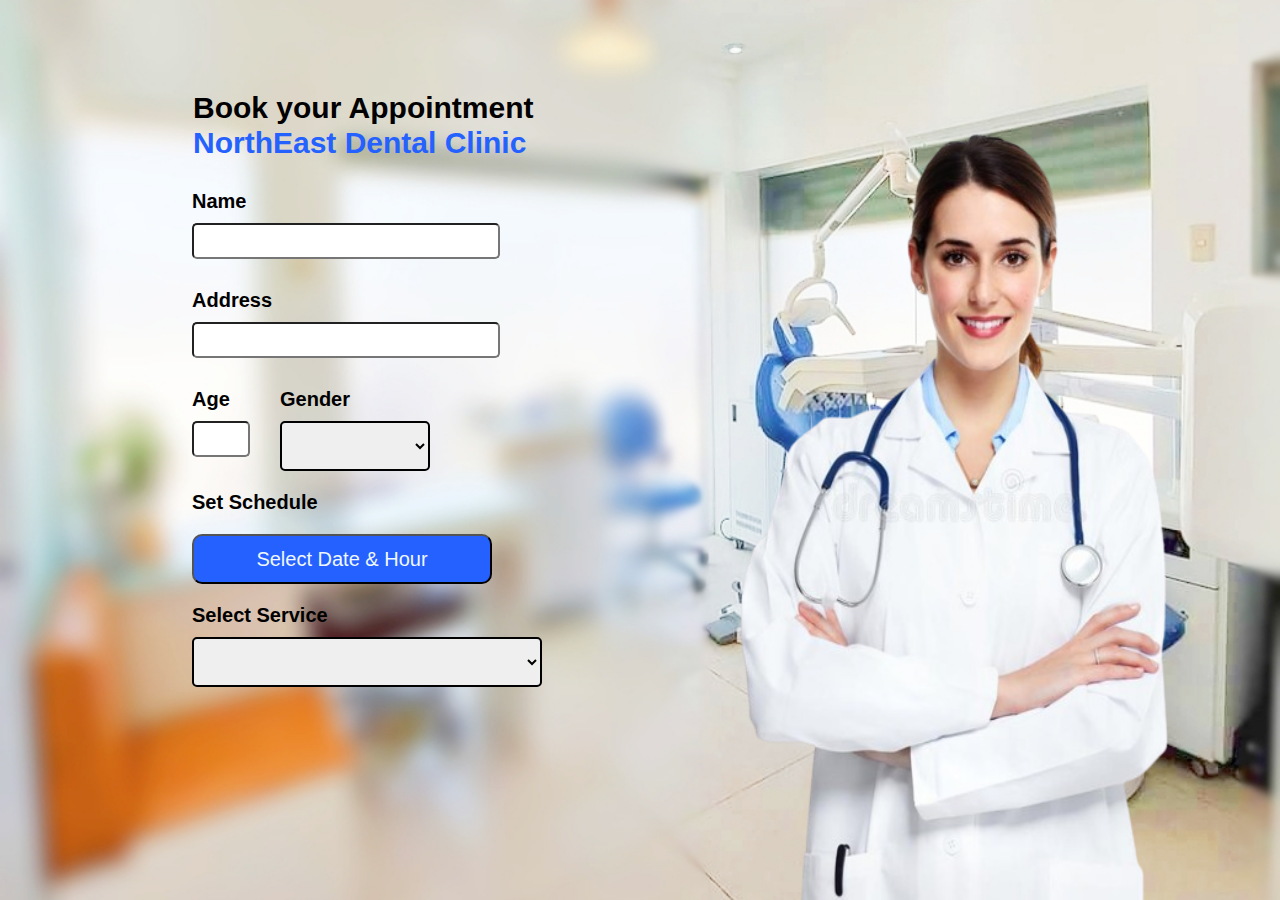
<file: Booking/index.html>
<!DOCTYPE html>
<html lang="en">
<head>
    <meta charset="UTF-8">
    <meta name="viewport" content="width=device-width, initial-scale=1.0">
    <title>Document</title>
    <link rel="stylesheet" href="css/index-style.css">
    <link rel="stylesheet" href="css/appoint.css">
    <link rel="stylesheet" href="css/fontawesome-free-6.4.2-web/fontawesome-free-6.4.2-web/css/all.css">
</head>

<body>
    <div class="book-container">

        <h2>Book your Appointment</h2>
        <h2 style="margin-bottom: 30px; color: rgb(36, 97, 255);">NorthEast Dental Clinic</h2>

        <div class="info">
            
            <label for="">Name</label>
            <form action="#">
                <input type="text" id="" placeholder="">
            </form>
          
            <label for="">Address</label>
            <form action="#">
                <input type="text" name="" id="" placeholder="">
            </form>
          <div class="num">
            <div>  
            <label for="">Age</label><br>
            <form action="#">
                <input type="number" name="" id="" placeholder="">
            </form>
        </div>
        <div style="margin-left: 30px;">
            <label for="">Gender</label><br>
            <select name="" id="" style="margin-bottom: 20px;">
                <option value="0"></option>
                <option value="1">Male</option>
                <option value="1">Female</option>
            </select>
        </div>
          </div>
    </div>  
        <div class="sched">
            <label for="">Set Schedule</label><br>
            <button onclick="togglePopup()">Select Date & Hour</button>
        </div>

        <div class="service">
            <label for="">Select Service</label><br>
            <select name="" id="" >
                <option value="0"></option>
                <option value="1">Braces</option>
                <option value="2">Consultation</option>
                <option value="3">Cosmetic Veneers</option>
                <option value="4">Crowns & Bridges</option>
                <option value="5">Dental Filling</option>
                <option value="6">Dentures</option>
                <option value="7">Fluoride Application</option>
                <option value="8">Impacted Tooth</option>
                <option value="9">Insurance</option>
                <option value="10">Oral Prophylaxis</option>
                <option value="11">Periapical X-ray</option>
                <option value="12">Root Canal Treatment</option>
                <option value="13">Teeth Whitening</option>
                <option value="14">Tooth Extraction</option>

            </select>
        </div>

    </div>
    <div class="doc">
        <img src="images/doc.png" alt="">
   </div>

   


   
    
    <div class="ColumnContainer" id="ColumnContainer">

        <i class="fa-regular fa-circle-xmark" onclick="togglePopup()"></i>
        <div class="column mid">
            <h1 id="month-year"></h1>
        
         <table id="calendar">
            <thead>
            <tr>
                <th>Sun</th>
                <th>Mon</th>
                <th>Tue</th>
                <th>Wed</th>
                <th>Thu</th>
                <th>Fri</th>
                <th>Sat</th>
            </tr>
        </thead>
        <tbody>

        </tbody>
            </table>
        </div>

       
            <div id="prev" onclick="prevMonth()"><i class="fa-solid fa-arrow-left"></i></div>
            <div id="next" onclick="nextMonth()"><i class="fa-solid fa-arrow-right"></i></div>
       

        <script src="JS/app.js"></script>


      
        <div class="column right">
            <h1>December 1, 2023</h1>

           
            <div class="time">      
                <div>9AM</div>
                <div>10AM</div>
                <div>11AM</div>    
                <div>1PM</div>                    
                <div>2PM</div>    
                <div>3PM</div>    
            </div>
            
            

            <div class="submit">
                <a href=#"">
                    <input type="button" id="Login" name="Log" value="Submit">
                </a>
            </div>
        </div>

    </div>

    <script>
        function togglePopup() {
            var ColumnContainer = document.getElementById('ColumnContainer');
            ColumnContainer.classList.toggle('active');
        }
        function closePopup() {
            var ColumnContainer = document.getElementById('ColumnContainer');
            ColumnContainer.classList.remove('active');
        }
    </script>

</body>
</html>
</file>
<file: style.css>
html {
  line-height: 1.15;
  min-width: 470px;
  font-family: Poppins;
}

body {
  margin: 0;
  /* pointer-events: none; */
  user-select: none;
  -moz-user-select: none;
  -webkit-user-select: none;
  -ms-user-select: none;
}

* {
  box-sizing: border-box;
  border-width: 0;
  border-style: solid;
  /* outline: 1px solid red; */
}

p,
li,
ul,
pre,
div,
h1,
h2,
h3,
h4,
h5,
h6,
figure,
blockquote,
figcaption {
  margin: 0;
  padding: 0;
}

ul {
  list-style-type: none;
}

button {
  background-color: transparent;
  transition: 0.2s all ease-in-out;
}

button,
input,
optgroup,
select,
textarea {
  font-family: inherit;
  font-size: 100%;
  line-height: 1.15;
  margin: 0;
}

button,
select {
  text-transform: none;
}

button,
[type="button"],
[type="reset"],
[type="submit"] {
  -webkit-appearance: button;
  appearance: button;
}

button::-moz-focus-inner,
[type="button"]::-moz-focus-inner,
[type="reset"]::-moz-focus-inner,
[type="submit"]::-moz-focus-inner {
  border-style: none;
  padding: 0;
}

button:-moz-focus,
[type="button"]:-moz-focus,
[type="reset"]:-moz-focus,
[type="submit"]:-moz-focus {
  outline: 1px dotted ButtonText;
}

a {
  color: inherit;
  text-decoration: inherit;
}

input {
  padding: 2px 4px;
}

img {
  display: block;
}

html {
  scroll-behavior: smooth;
}

:root {
  --dl-color-gray-500: #595959;
  --dl-color-gray-700: #999999;
  --dl-color-gray-900: #d9d9d9;
  --dl-size-size-large: 144px;
  --dl-size-size-small: 48px;
  --dl-color-danger-300: #a22020;
  --dl-color-danger-500: #bf2626;
  --dl-color-danger-700: #e14747;
  --dl-color-gray-black: #000000;
  --dl-color-gray-white: #ffffff;
  --dl-size-size-medium: 96px;
  --dl-size-size-xlarge: 192px;
  --dl-size-size-xsmall: 16px;
  --dl-color-primary-100: #003eb3;
  --dl-color-primary-300: #0074f0;
  --dl-color-primary-500: #14a9ff;
  --dl-color-primary-700: #85dcff;
  --dl-color-success-300: #199033;
  --dl-color-success-500: #32a94c;
  --dl-color-success-700: #4cc366;
  --dl-size-size-xxlarge: 288px;
  --dl-size-size-maxwidth: 1400px;
  --dl-radius-radius-round: 50%;
  --dl-space-space-halfunit: 8px;
  --dl-space-space-sixunits: 96px;
  --dl-space-space-twounits: 32px;
  --dl-radius-radius-radius2: 2px;
  --dl-radius-radius-radius4: 4px;
  --dl-radius-radius-radius8: 8px;
  --dl-space-space-fiveunits: 80px;
  --dl-space-space-fourunits: 64px;
  --dl-space-space-threeunits: 48px;
  --dl-space-space-oneandhalfunits: 24px;
  --dl-space-space-unit: 16px;
  --dl-space-space-oneunit: 12px;
  --black-box-shadow-minimal-gradient: rgba(50, 50, 93, 0.25) 0px 6px 12px -2px,
    rgba(0, 0, 0, 0.3) 0px 3px 7px -3px;
  --black-background-gradient-1: radial-gradient(
      circle at 99% 33%,
      hsla(235, 0%, 48%, 0.03) 0%,
      hsla(235, 0%, 48%, 0.03) 37%,
      transparent 37%,
      transparent 100%
    ),
    radial-gradient(
      circle at 46% 16%,
      hsla(235, 0%, 48%, 0.03) 0%,
      hsla(235, 0%, 48%, 0.03) 43%,
      transparent 43%,
      transparent 100%
    ),
    radial-gradient(
      circle at 99% 25%,
      hsla(235, 0%, 48%, 0.03) 0%,
      hsla(235, 0%, 48%, 0.03) 22%,
      transparent 22%,
      transparent 100%
    ),
    radial-gradient(
      circle at 57% 88%,
      hsla(235, 0%, 48%, 0.03) 0%,
      hsla(235, 0%, 48%, 0.03) 86%,
      transparent 86%,
      transparent 100%
    ),
    radial-gradient(
      circle at 82% 78%,
      hsla(235, 0%, 48%, 0.03) 0%,
      hsla(235, 0%, 48%, 0.03) 22%,
      transparent 22%,
      transparent 100%
    ),
    linear-gradient(90deg, rgb(0, 0, 0), rgb(0, 0, 0));
}

.button-main {
  gap: var(--dl-space-space-halfunit);
  color: rgb(255, 255, 255);
  cursor: pointer;
  display: flex;
  font-style: normal;
  transition: 0.3s;
  align-items: center;
  font-family: Inter;
  font-weight: 600;
  padding-top: var(--dl-space-space-unit);
  padding-left: var(--dl-space-space-oneandhalfunits);
  border-radius: 56px;
  padding-right: var(--dl-space-space-oneandhalfunits);
  flex-direction: row;
  padding-bottom: var(--dl-space-space-unit);
  justify-content: center;
  background-color: rgb(36, 97, 255);
}
.button-main:hover {
  opacity: 0.75;
}

.quick-links {
  gap: var(--dl-space-space-oneunit);
  width: 100%;
  cursor: pointer;
  display: flex;
  transition: 0.3s;
  align-items: flex-start;
  border-color: #ffffff;
  flex-direction: column;
  border-right-width: 1px;
}
.quick-links:hover {
  opacity: 0.5;
}

.read-more {
  gap: var(--dl-space-space-halfunit);
  cursor: pointer;
  display: flex;
  transition: 0.3s;
  align-items: center;
  flex-direction: row;
  /* position: absolute;
  bottom: 0; */
  margin: var(--dl-space-space-unit);
}
.read-more:hover {
  opacity: 0.5;
}
.button-white {
  color: #000000;
  background-color: #ffffff;
}

.social {
  width: 40px;
  cursor: pointer;
  height: 40px;
  display: flex;
  padding: var(--dl-space-space-halfunit);
  transition: 0.3s;
  align-items: center;
  flex-direction: column;
  justify-content: center;
  background-color: rgba(236, 233, 234, 0.2);
}
.social:hover {
  opacity: 0.5;
}
.legal-link {
  color: rgb(255, 255, 255);
  cursor: pointer;
  font-size: 12px;
  transition: 0.3s;
}
.legal-link:hover {
  opacity: 0.5;
}

@keyframes fade-in {
  0% {
    opacity: 0;
  }
  100% {
    opacity: 1;
  }
}
@keyframes fade-out {
  0% {
    opacity: 1;
  }
  100% {
    opacity: 0;
  }
}

@keyframes slide-in {
  0% {
    transform: translateX(-100%);
  }
  100% {
    transform: translateX(0);
  }
}

@keyframes fade-in-right {
  0% {
    opacity: 0;
    transform: translateX(20px);
  }

  100% {
    opacity: 1;
    transform: translateX(0);
  }
}

@keyframes fade-in-left {
  0% {
    opacity: 0;
    transform: translateX(-20px);
  }

  100% {
    opacity: 1;
    transform: translateX(0);
  }
}

@keyframes luhag {
  0% {
    transform: translateY(0);
  }
  1% {
    transform: translateY(-4px);
  }
  2% {
    transform: translateY(3px);
  }
  3% {
    transform: translateY(-4px);
  }
  5% {
    transform: translateY(3px);
  }
  7% {
    transform: translateY(-2px);
  }
  10% {
    transform: translateY(1px);
  }
  11% {
    transform: translateY(-2px);
  }
  15% {
    transform: translateY(2px);
  }
  17% {
    transform: translateY(-1px);
  }
  20% {
    transform: translateY(0);
  }
  100% {
    transform: translateY(0);
  }
}
</file>
<file: index.css>
.home-container {
  width: 100%;
  display: flex;
  overflow: auto;
  min-height: 100vh;
  align-items: center;
  flex-direction: column;
  scroll-behavior: smooth;
}

.home-hero {
  width: 100%;
  height: 88vh;
  display: flex;
  position: relative;
  align-items: center;
  flex-direction: column;
}

.back-to-top {
  position: fixed;
  bottom: 40px;
  right: 0px;
  width: 40px;
  border: 2px solid white;
  border-right: 0;
  border-bottom-left-radius: var(--dl-space-space-halfunit);
  border-top-left-radius: var(--dl-space-space-unit);
  background-color: var(--dl-color-primary-100);
  transform: translateX(100px);
  z-index: 200;
  transition: 0.4s all ease-in-out;
}
.back-to-top button {
  position: relative;
}

.back-to-top button :hover {
  cursor: pointer;
  animation: none;
}
.back-to-top img {
  width: 30px;
  height: 30px;
}

header {
  position: relative;
  z-index: 1000;
  width: 100%;
  display: flex;
  max-width: 1440px;
  align-items: center;
  padding-top: var(--dl-space-space-oneandhalfunits);
  padding-left: var(--dl-space-space-fiveunits);
  padding-right: var(--dl-space-space-fiveunits);
  padding-bottom: var(--dl-space-space-oneandhalfunits);
  justify-content: space-between;
}

.nav-left {
  gap: var(--dl-space-space-twounits);
  display: flex;
  align-items: center;
  justify-content: center;
}
.nav-logo {
  width: 165px;
  object-fit: cover;
}

.nav-links {
  gap: var(--dl-space-space-oneandhalfunits);
  display: flex;
  align-items: center;
  justify-content: center;
}

.nav-link {
  cursor: pointer;
  font-style: normal;
  transition: 0.3s all ease-in-out;
  font-weight: 500;
  line-height: 24px;
  text-decoration: none;
}

.nav-link.active {
  color: var(--dl-color-primary-500);
}

.nav-right {
  gap: var(--dl-space-space-oneandhalfunits);
  display: flex;
  align-items: center;
  flex-direction: row;
  justify-content: center;
}

.nav-right-phone-calendar {
  gap: var(--dl-space-space-halfunit);
  cursor: pointer;
  display: flex;
  align-items: center;
  border-width: 0px;
  flex-direction: row;
  justify-content: center;
  transition: 0.3s all ease-in-out;
}

.nav-right-image,
.phone-icon,
.call-icon,
.location-pin-icon {
  width: 18px;
  object-fit: cover;
}

.nav-right-text {
  font-style: normal;
  font-weight: 600;
  line-height: 24px;
}

.nav-burger-menu {
  display: flex;
  padding: var(--dl-space-space-unit);
  border-radius: var(--dl-radius-radius-round);
  background-color: #2461ff;

  display: none;
  align-items: center;
  justify-content: center;
  transition: all 0.5s ease-in-out;
}

.hide-element {
  display: none;
}

.burger-icon {
  width: var(--dl-size-size-xsmall);
  height: var(--dl-size-size-xsmall);
}

.home-mobile-menu {
  position: fixed;
  top: 103.45px;
  right: 0;
  padding-right: var(--dl-space-space-fiveunits);
  display: none;
  height: 100vh;
  z-index: 99;
  flex-direction: column;
  justify-content: space-between;
  opacity: 0;
  transform: translateX(100%);
  transition: all 0.5s ease-in-out;
}

.home-mobile-menu.fade-in {
  opacity: 1;
  transform: translateX(0);
}

.home-mobile-menu.fade-out {
  opacity: 0;
  transform: translateX(100%);
}

.mobile-nav {
  display: flex;
  flex-direction: column;
  z-index: 99;
  max-width: 1440px;
  align-items: end;
  margin: 0 0;
  padding-left: var(--dl-space-space-fiveunits);
  padding-right: var(--dl-space-space-oneandhalfunits);
  justify-content: space-between;
}

.mobile-links > * {
  padding: var(--dl-space-space-unit) var(--dl-space-space-fiveunits);
  margin-bottom: var(--dl-space-space-unit);
  flex: 0 0 auto;
  display: flex;
  align-items: center;
  flex-direction: column;
  justify-content: center;
  background: rgba(230, 230, 230, 0.247);
  border-radius: var(--dl-space-space-unit);
}

.home-main {
  flex: 1;
  width: 100%;
  display: flex;
  z-index: 98;
  max-width: 1440px;
  align-items: stretch;
  padding-left: var(--dl-space-space-fiveunits);
  flex-direction: row;
  justify-content: space-between;
}

.home-content {
  gap: var(--dl-space-space-threeunits);
  display: flex;
  align-items: flex-start;
  padding-top: var(--dl-space-space-oneandhalfunits);
  flex-direction: column;
  padding-bottom: var(--dl-space-space-oneandhalfunits);
  justify-content: center;
}

.home-heading01 {
  gap: var(--dl-space-space-unit);
  display: flex;
  align-items: flex-start;
  flex-direction: column;
  justify-content: center;
}

.home-header {
  width: 100%;
  font-size: 62px;
  max-width: 750px;
  font-style: normal;
  font-weight: 600;
  line-height: 74px;
  position: relative;
  color: transparent;
  background-clip: text;
  -webkit-background-clip: text;
  background-image: linear-gradient(
    to top,
    hsl(0, 0%, 85%) 0%,
    hsl(210.1, 0.02%, 84.65%) 10%,
    hsl(210.1, 0.08%, 83.75%) 18.2%,
    hsl(210.1, 0.16%, 82.37%) 25%,
    hsl(210.1, 0.25%, 80.57%) 30.6%,
    hsl(210.09, 0.34%, 78.42%) 35.3%,
    hsl(210.08, 0.43%, 75.97%) 39.4%,
    hsl(210.08, 0.51%, 73.3%) 43.2%,
    hsl(210.07, 0.58%, 70.48%) 47.1%,
    hsl(210.06, 0.65%, 67.6%) 51.3%,
    hsl(210.05, 0.72%, 64.76%) 56.1%,
    hsl(210.03, 0.77%, 62.08%) 61.8%,
    hsl(210.02, 0.82%, 59.71%) 68.8%,
    hsl(210.01, 0.86%, 57.8%) 77.3%,
    hsl(210, 0.88%, 56.54%) 87.6%,
    hsl(210, 0.89%, 56.08%) 100%
  );
  text-shadow: 1px 1px 4px rgba(217, 217, 217, 0.2);
}

.home-caption {
  width: 100%;
  font-size: 18px;
  max-width: 600px;
  line-height: 27px;
}

.doctor-image1 {
  flex: 1;
  display: flex;
  align-items: flex-end;
  padding-right: var(--dl-space-space-fiveunits);
  flex-direction: row;
  justify-content: center;
}

.home-background {
  right: 0px;
  width: 37%;
  bottom: 0px;
  height: 100%;
  display: flex;
  position: absolute;
  align-items: flex-start;
  flex-direction: column;
  justify-content: flex-end;
  background-color: #d0f4fd;
  /* background-color: var(--dl-color-primary-700); */
}
.home-features {
  width: 100%;
  display: flex;
  z-index: 100;
  align-items: center;
  padding-top: var(--dl-space-space-fiveunits);
  flex-direction: row;
  padding-bottom: var(--dl-space-space-fiveunits);
  justify-content: center;
  background-color: #2461ff;
}
.features-content {
  gap: var(--dl-space-space-unit);
  flex: 1;
  display: flex;
  max-width: 1440px;

  padding-left: var(--dl-space-space-fiveunits);
  padding-right: var(--dl-space-space-fiveunits);
  flex-direction: row;
}
.features-section {
  position: relative;
  display: flex;
  flex-direction: row;
}
.features-steps {
  display: flex;
  gap: var(--dl-space-space-oneandhalfunits);
  flex-direction: column;
}
.features-number {
  color: var(--dl-color-gray-white);
  font-size: var(--dl-size-size-medium);
  align-items: center;
  justify-content: center;
  height: 150px;
  width: 55px;
  display: flex;
}
.features-heading {
  gap: var(--dl-space-space-unit);
  display: flex;
  align-items: center;
  flex-direction: row;
}
.features-header {
  color: rgb(255, 255, 255);
  font-size: 24px;
  font-style: normal;
  font-weight: 600;
}

.features-text {
  color: rgb(255, 255, 255);
  width: 100%;
  max-width: 300px;
  line-height: 24px;
}

.home-about {
  width: 100%;
  display: flex;
  position: relative;
  align-items: center;
  flex-direction: column;
}

.about-content {
  gap: var(--dl-space-space-threeunits);
  flex: 1;
  width: 100%;
  min-height: 100%;
  display: flex;
  z-index: 98;
  max-width: 1440px;
  align-items: stretch;
  padding: var(--dl-space-space-fiveunits);
  flex-direction: row;
  justify-content: space-between;
}

.left-about {
  min-width: 520px;
  display: flex;
  align-items: center;
  flex-direction: row;
  justify-content: space-between;
}
.about-imgflex {
  gap: var(--dl-space-space-halfunit);
  display: flex;
  flex-wrap: wrap;

  justify-content: center;
  align-items: center;
  border-radius: var(--dl-space-space-halfunit);
  overflow: hidden;
}
.about-imgflex > * {
  width: 250px;
  height: 250px;
  object-fit: cover;
}
.about-imgflex > div > img {
  width: 100%;
  height: 100%;
  object-fit: cover;
}

.about-img1 {
  flex: 1 1 250px;
}
.about-img2 {
  flex: 1 1 250px;
}
.about-img3 {
  flex: 1 1 500px;
}

.right-about {
  gap: var(--dl-space-space-unit);
  display: flex;
  align-items: flex-start;
  flex-direction: column;
  justify-content: center;
}

.about-title {
  color: var(--dl-color-primary-700);
}
.about-header {
  font-size: 56px;
  font-style: normal;
  font-weight: 600;
}

.about-text {
  width: 100%;
  font-size: 18px;
  max-width: 600px;
  line-height: 27px;
}

.office-summary {
  gap: var(--dl-space-space-threeunits);
  width: 100%;
  display: flex;
  align-items: stretch;
  margin-bottom: var(--dl-space-space-twounits);
}
.contact-summary {
  width: 100%;
  max-width: 250px;
  line-height: 27px;
}
.contact-summary > * {
  display: flex;
  flex-direction: column;
  align-items: flex-start;
  gap: var(--dl-space-space-oneunit);
}
.office-location {
  min-width: 220px;
}
.office-hours {
  flex-direction: column;
  display: flex;
  width: 100%;
  max-width: 250px;
  min-width: 132px;
  line-height: 27px;
  align-items: center;
  gap: var(--dl-space-space-halfunit);
}
.office-hours ul li {
  flex-direction: column;
  display: flex;
  align-items: center;
}

.contact-summary ul > :nth-child(1),
.contact-summary ul > :nth-child(2),
.schedule-header {
  font-weight: 600;
}
.home-blog {
  gap: 120px;
  width: 100%;
  display: flex;
  max-width: 1440px;
  align-items: center;
  padding-top: 120px;
  padding-left: var(--dl-space-space-fiveunits);
  padding-right: var(--dl-space-space-fiveunits);
  flex-direction: column;
  padding-bottom: 120px;
}
.home-blog img {
  border-radius: var(--dl-space-space-halfunit);
  filter: contrast(120%);
  filter: brightness(80%);
  filter: saturate(150%);
  box-shadow: 13px 19px 255px -60px rgba(155, 155, 155, 1),
    0px 15px 12px 0px rgba(0, 0, 0, 0.22),
    0px 15px 12px -82px rgba(0, 0, 0, 0.22),
    0px -6px 25px -255px rgba(0, 0, 0, 0.22);
}

.blog01 {
  width: 100%;
  display: flex;
  align-items: center;
  flex-direction: row;
  justify-content: space-between;
}

.blog-content {
  gap: var(--dl-space-space-oneandhalfunits);
  display: flex;
  align-items: flex-start;
  flex-direction: column;
  justify-content: flex-start;
}
.blog-header {
  gap: var(--dl-space-space-unit);
  display: flex;
  align-items: flex-start;
  flex-direction: column;
  justify-content: flex-start;
}
.blog-heading {
  font-size: 56px;
  max-width: 600px;
  font-style: normal;
  font-weight: 600;
}
.blog-capton {
  font-size: 18px;
  max-width: 600px;
  line-height: 27px;
}
.blog-text {
  font-style: normal;
  font-weight: 600;
  line-height: 24px;
}

.blog-arrow {
  width: 12px;
  object-fit: cover;
}
.blog01-image2 {
  width: 500px;
  object-fit: cover;
}

.blog02 {
  gap: var(--dl-space-space-twounits);
  width: 100%;
  display: flex;
  align-items: center;
  flex-direction: row-reverse;
  justify-content: space-between;
}
.blog02-content {
  gap: var(--dl-space-space-oneandhalfunits);
  display: flex;
  align-items: flex-start;
  flex-direction: column;
  justify-content: flex-start;
}
.blog-header {
  gap: var(--dl-space-space-unit);
  display: flex;
  align-items: flex-start;
  flex-direction: column;
  justify-content: flex-start;
}

.blog-heading {
  font-size: 56px;
  max-width: 600px;
  align-self: flex-start;
  font-style: normal;
  font-weight: 600;
}

.home-image16 {
  width: 520px;
  object-fit: cover;
  aspect-ratio: 52/60;
}
.home-image17 {
  width: 580px;
  object-fit: cover;
}

.blog03 {
  width: 100%;
  display: flex;
  align-items: center;
  flex-direction: row;
  justify-content: space-between;
}

.home-practices1 {
  gap: var(--dl-space-space-threeunits);
  width: 100%;
  display: flex;
  max-width: 1440px;
  align-items: flex-start;
  padding-top: 120px;
  padding-left: var(--dl-space-space-fiveunits);
  padding-right: 120px;
  flex-direction: row;
  padding-bottom: 120px;
  margin-bottom: 5%;
}
.home-heading08 {
  gap: var(--dl-space-space-oneandhalfunits);
  display: flex;
  align-items: center;
  flex-direction: column;
  justify-content: center;
}
.home-text18 {
  font-size: 56px;
  font-style: normal;
  font-weight: 600;
}
.home-text19 {
  width: 100%;
  font-size: 18px;
  min-width: 270px;
  max-width: 385px;
  align-self: flex-start;
  line-height: 27px;
}
.home-content02 {
  gap: var(--dl-space-space-fourunits);
  display: flex;
  align-items: flex-start;
  flex-direction: column;
}
.home-grid1 {
  display: flex;
  flex-wrap: wrap;
  justify-content: space-evenly;
  align-items: stretch; /* Ensures children stretch to match height */
}
.home-practice-wrapper {
  cursor: pointer;
  text-decoration: none;
}
.practice-practice {
  gap: var(--dl-space-space-oneandhalfunits);
  display: flex;
  position: relative;
  align-items: flex-start;
  padding-top: var(--dl-space-space-threeunits);
  border-color: #b4b9c6;
  flex-direction: column;
  border-top-width: 1px;
}
.practice-heading {
  gap: var(--dl-space-space-unit);
  display: flex;
  align-items: flex-start;
  flex-direction: column;
  height: 200px;
  max-width: 350px;
}
.practice-header {
  font-size: 30px;
  font-style: normal;
  font-weight: 600;
  line-height: 36px;
}
.practice-caption {
  max-width: 385px;
  line-height: 24px;
}
.practice-text {
  font-style: normal;
  font-weight: 600;
  line-height: 24px;
  bottom: 0;
}

.home-schedule {
  width: 100%;
  display: flex;
  max-width: 1440px;
  align-items: center;
  padding-left: var(--dl-space-space-fiveunits);
  padding-right: var(--dl-space-space-fiveunits);
  flex-direction: column;
  padding-bottom: 120px;
  justify-content: center;
}
.home-content07 {
  gap: var(--dl-space-space-fourunits);
  width: 100%;
  display: flex;
  padding: var(--dl-space-space-fiveunits);
  align-items: center;
  flex-direction: column;
  background-color: #2461ff;
  border-radius: var(--dl-space-space-halfunit);
}
.home-header15 {
  gap: var(--dl-space-space-unit);
  display: flex;
  align-items: center;
  flex-direction: column;
}
.home-heading13 {
  color: rgb(255, 255, 255);
  font-size: 56px;
  max-width: 800px;
  font-style: normal;
  text-align: center;
  font-weight: 600;
}
.home-caption8 {
  color: rgba(255, 255, 255, 0.8);
  font-size: 18px;
  max-width: 900px;
  text-align: center;
  line-height: 27px;
}
.home-types {
  gap: var(--dl-space-space-unit);
  display: flex;
  align-items: center;
  flex-direction: row;
}
.home-book-person {
  text-decoration: none;
}

.home-reviews-section {
  width: 100%;
  position: relative;
  display: flex;
  align-items: center;
  justify-content: center;
  min-height: 90vh;
}
.home-reviews {
  width: 100%;
  display: flex;
  align-items: center;
  flex-direction: row-reverse;
  max-width: 1440px;
  padding-left: var(--dl-space-space-fiveunits);
  padding-right: var(--dl-space-space-fiveunits);
  gap: var(--dl-space-space-unit);
  justify-content: center;
}
.reviews-header {
  display: flex;
  align-items: center;
  justify-content: center;
}
.reviews-heading {
  font-size: 56px;
  max-width: 600px;
  align-self: flex-start;
  font-style: normal;
  font-weight: 600;
}
.reviews-content-outer {
  position: relative;
  display: flex;
  width: 100%;
  max-width: min-content;
  justify-content: center;

  padding: var(--dl-space-space-twounits);
  z-index: 9;
}
.splide__arrow--prev {
  left: 0;
}
.splide__arrow--next {
  right: 0;
}

.splide__pagination li {
  display: none;
}
.splide__track {
  padding: var(--dl-space-space-threeunits) 0;
}
.left-review-arrow {
  position: absolute;
  left: var(--dl-space-space-oneunit);
  top: 50%;
  transform: translateY(-50%) rotate(180deg);
  border-radius: 100%;
  border: 2px solid var(--dl-color-gray-white);
  z-index: 10;
  opacity: 0;
}
.right-review-arrow {
  position: absolute;
  right: 20px;
  top: 50%;
  transform: translateY(-50%);
  border-radius: 100%;
  border: 2px solid var(--dl-color-gray-white);
  z-index: 10;
}
.scroll-arrow {
  width: 35px;
  object-fit: cover;
  opacity: 0.1;
}

.reviews-content {
  width: 603px;
}

.reviews-box {
  display: flex;
  flex-direction: column;
  justify-content: flex-start;
  gap: var(--dl-space-space-oneunit);
  border-top: 5px solid var(--dl-color-primary-300);
  padding: var(--dl-space-space-oneandhalfunits);
  box-shadow: var(--black-box-shadow-minimal-gradient);
  height: min-content;
  max-width: min-content;
  margin: 0 var(--dl-space-space-oneunit);
  cursor: pointer;
  animation: 5s slide infinite linear;
}
.reviews-box-icon img {
  width: 45px;
  object-fit: cover;
}
.reviews-box-content1 {
  width: 230px;
}
.review-statement {
  opacity: 0.8;
}
.review-statement,
.review-author {
  width: 100%;
  font-size: 18px;
  line-height: 27px;
}

.home-location-section {
  width: 100%;
  height: 98vh;
  max-width: 1440px;
  display: flex;
  position: relative;
  align-items: center;
  justify-content: center;
  flex-direction: column;
}
.location-background {
  background: var(--dl-color-primary-300);
  width: 100%;
}
.location-top {
  padding-left: var(--dl-space-space-fiveunits);
  display: flex;
}
.clinic-contents {
  gap: var(--dl-space-space-unit);
  width: 100%;
  display: flex;
  align-items: flex-start;
  flex-direction: column;
  margin-bottom: var(--dl-space-space-oneandhalfunits);
  padding-right: var(--dl-space-space-oneunit);
}
.clinic-contents > :nth-child(1),
.clinic-contents > :nth-child(2) {
  padding-top: var(--dl-space-space-unit);
}
.clinic-header {
  font-size: 56px;
  font-style: normal;
  font-weight: 600;
  color: var(--dl-color-gray-white);
}
.clinic-content2 {
  gap: var(--dl-space-space-twounits);
  display: flex;
  flex-wrap: wrap;
}
.phone-numbers,
.address,
.hours-schedule {
  color: rgb(255, 255, 255);
  font-style: normal;
  font-weight: normal;
  line-height: 21px;
}

.clinic-image {
  align-items: center;
  display: flex;
  position: relative;
  right: 0;
}

.clinic-image img {
  object-fit: cover;
  height: 330px;
  width: 50vw;
}
.location-bottom {
  max-width: 1440px;
  width: 100%;
  height: 100%;
  border-top: 2px solid white;
  z-index: 10;
}
.location-bottom iframe {
  width: 100%;
  height: 100%;
}

.hours-info,
.phone-info {
  min-width: 150px;
  max-width: 230px;
}
.address-info {
  max-width: 230px;
  min-width: 230px;
}

.home-quote-section {
  width: 100%;
  min-height: 40vh;
  display: flex;
  position: relative;
  align-items: center;
  justify-content: center;
  flex-direction: column;
  padding: var(--dl-space-space-fiveunits);
}
.home-quote-section div {
  display: inherit;
  flex-direction: column;
  max-width: 600px;
  position: inherit;
}
.last-quote {
  width: 100%;
  font-size: 18px;
  max-width: 600px;
  line-height: 27px;
}
.last-quote-author span {
  position: absolute;
  right: 0;
}

.home-footer {
  width: 100%;
  display: flex;
  position: relative;
  align-items: center;
  flex-direction: column;
  background-image: var(--black-background-gradient-1);
}

.footer-max {
  width: 100%;
  max-width: 1440px;
  display: flex;
  flex-direction: row;
  justify-content: space-between;

  padding-top: 120px;
  padding-left: var(--dl-space-space-fiveunits);
  padding-right: var(--dl-space-space-fiveunits);
  padding-bottom: var(--dl-space-space-fiveunits);
}
.footer-left {
  gap: var(--dl-space-space-threeunits);
  display: flex;
  align-items: flex-start;
  padding-right: var(--dl-space-space-threeunits);
  flex-direction: column;
}
.footer-logo {
  gap: var(--dl-space-space-unit);
  display: flex;
  max-width: 400px;
  align-items: flex-start;
  flex-direction: column;
}
.footer-logo-img,
.nav-logo {
  width: 165px;
  object-fit: cover;
  transition: 0.3s all ease-in-out;
  cursor: pointer;
}
.footer-logo-img:hover,
.nav-right-phone-calendar:hover {
  opacity: 0.9;
  transform: scale(1.01);
}
.footer-logo-text {
  color: rgb(255, 255, 255);
  font-size: 14px;
  line-height: 21px;
}
.footer-socials {
  gap: var(--dl-space-space-unit);
  display: flex;
  max-width: 400px;
  align-items: flex-start;
  flex-direction: row;
}
.social-image {
  width: 24px;
  object-fit: cover;
}

.footer-legal {
  gap: var(--dl-space-space-threeunits);
  width: 100%;
  display: flex;
  align-items: flex-start;
  flex-direction: row;
}
.home-copyright {
  color: rgb(255, 255, 255);
  font-size: 12px;
}
.footer-right {
  gap: 140px;
  display: flex;
  align-items: flex-start;
  flex-direction: row;
}
.footer-right > *,
.phone-info,
.phone-numbers,
.address-info,
.hours-info,
.hours-info div {
  gap: var(--dl-space-space-oneunit);
  flex: 1;
  width: 100%;
  display: flex;
  align-items: flex-start;
  flex-direction: column;
}
/* .home-list3 {
  gap: var(--dl-space-space-unit);
  flex: 1;
  display: flex;
  align-items: flex-start;
  flex-direction: column;
} */
.footer-header,
.phone-header,
.address-header,
.hours-header {
  color: rgb(255, 255, 255);
  font-style: normal;
  font-weight: 600;
}
.footer-links {
  gap: 12px;
  width: 100%;
  display: flex;
  align-items: flex-start;
  flex-direction: column;
}
.footer-link,
.phone {
  color: rgb(255, 255, 255);
  cursor: pointer;
  transition: 0.3s all ease-in-out;
}
.footer-link:hover,
.nav-link:hover,
.phone:hover,
button:hover {
  opacity: 0.5;
  transform: scale(1.01);
}

.home-legal1 {
  gap: var(--dl-space-space-threeunits);
  width: 100%;
  display: none;
  align-items: flex-start;
  flex-direction: row;
}
.home-row {
  display: flex;
}
.home-copyright5 {
  color: rgb(255, 255, 255);
  font-size: 12px;
}
@media (max-width: 1111px) {
  .nav-right > :first-child {
    display: none;
  }

  .left-about {
    min-width: 420px;
  }

  .about-imgflex > * {
    width: 200px;
    height: 200px;
  }

  .about-img1 {
    flex: 1 1 200px;
  }
  .about-img2 {
    flex: 1 1 200px;
  }
  .about-img3 {
    flex: 1 1 400px;
  }
}

@media (max-width: 1023px) {
  .home-hero {
    flex: 1;
    height: 0px;
  }

  .nav-right,
  .nav-links {
    display: none;
  }

  .nav-burger-menu {
    display: flex;
    padding: var(--dl-space-space-unit);
    border: 2px solid var(--dl-color-gray-white);
    border-radius: var(--dl-radius-radius-round);
    background-color: #2461ff;
    cursor: pointer;
    fill: white;
    cursor: pointer;
    position: fixed;
    right: var(--dl-size-size-small);
  }

  .home-main,
  .home-reviews {
    flex-direction: column;
  }

  .home-content {
    padding-top: 0px;
    padding-bottom: 0px;
  }

  .home-header {
    max-width: 75%;
  }
  .home-caption {
    max-width: 75%;
  }
  .home-text {
    max-width: 75%;
  }
  .doctor-image1 {
    flex: 0 0 auto;
    align-items: flex-end;
    padding-right: var(--dl-space-space-twounits);
    justify-content: flex-end;
    z-index: 100;
  }

  .home-background {
    left: 0px;
    width: 100%;
    bottom: 0;
    height: 55%;
    position: absolute;
    justify-content: flex-end;
    z-index: -1;
  }
  .home-background1 {
    display: none;
  }

  .home-features {
    padding-top: var(--dl-space-space-fourunits);
    flex-direction: row;
    padding-bottom: var(--dl-space-space-fourunits);
  }
  .features-content {
    flex-direction: column;
    gap: var(--dl-space-space-fourunits);
  }
  .features-content > * {
    gap: var(--dl-space-space-threeunits);
  }
  .features-root-class-name {
    align-self: stretch;
  }

  .home-blog {
    gap: var(--dl-space-space-threeunits);
  }
  .blog01 {
    gap: var(--dl-space-space-twounits);
    align-items: flex-start;
    flex-direction: column;
    justify-content: flex-start;
  }
  .blog02 {
    gap: var(--dl-space-space-twounits);
    align-items: flex-start;
    flex-direction: column;
    justify-content: flex-start;
  }
  .blog03 {
    gap: var(--dl-space-space-twounits);
    align-items: flex-start;
    flex-direction: column;
    justify-content: flex-start;
  }
  .blog01-image2,
  .home-image17,
  .home-image16 {
    width: 100%;
  }

  .home-practices1 {
    flex-direction: column;
  }

  .home-schedule {
    padding-left: 0px;
    padding-right: 0px;
  }

  /* .reviews-content-outer {
    transform: scale(1.1);
  } */

  .home-footer > * {
    gap: 100px;
    align-items: flex-start;
    flex-direction: column;
    justify-content: flex-start;
  }
  .footer-left {
    padding-right: 0px;
  }
  .home-legal1 {
    gap: var(--dl-space-space-twounits);
    display: flex;
    flex-direction: column;
  }
  .home-row {
    gap: var(--dl-space-space-oneandhalfunits);
  }
  .home-copyright {
    display: none;
  }
  .footer-right {
    gap: 50px;
  }
}

@media (max-width: 991px) {
  .features-section {
    border-right-width: 0px;
  }
  .features-divider {
    width: 80px;
    height: 1px;
    display: flex;
    border-color: #ffffff;
    border-width: 0px;
    background-color: #ffffff;
  }

  .about-content {
    flex: 1;
    align-items: center;
    flex-direction: column;
    justify-content: center;
  }
  .left-about {
    min-width: 420px;
    width: 100%;
    /* align-items: center; */
    /* display: flex; */
    justify-content: center;
  }

  .location-top {
    padding-right: var(--dl-space-space-fiveunits);
  }
  .clinic-image {
    display: none;
  }

  .clinic-content2 {
    width: 100%;
    justify-content: space-evenly;
  }

  .home-reviews {
    padding-left: 0;
    padding-right: 0;
  }
}

@media (max-width: 767px) {
  .home-navbar {
    padding-left: var(--dl-space-space-oneandhalfunits);
    padding-right: var(--dl-space-space-oneandhalfunits);
    padding-bottom: var(--dl-space-space-unit);
  }
  .nav-burger-menu {
    right: var(--dl-size-size-xsmall);
  }

  .home-header {
    font-size: 32px;
    max-width: 70%;
    line-height: 38px;
  }
  .home-caption {
    font-size: 16px;
    max-width: 70%;
    line-height: 24px;
  }
  .home-text {
    font-size: 16px;
    max-width: 70%;
    line-height: 24px;
  }

  .features-header {
    font-size: 20px;
    line-height: 24px;
  }
  .features-content {
    gap: var(--dl-space-space-halfunit);
  }
  .features-text,
  .about-text {
    font-size: 14px;
    line-height: 21px;
  }
  .features-divider {
    border: 2px dashed rgba(120, 120, 120, 0.4);
    display: none;
  }

  .about-header {
    font-size: 30px;
  }

  .home-blog {
    padding-top: var(--dl-space-space-fourunits);
    padding-left: var(--dl-space-space-oneandhalfunits);
    padding-right: var(--dl-space-space-oneandhalfunits);
    padding-bottom: var(--dl-space-space-fourunits);
  }
  .blog-content {
    gap: var(--dl-space-space-unit);
  }
  .blog-heading {
    font-size: 30px;
    line-height: 36px;
  }
  .blog-capton {
    font-size: 14px;
    max-width: 80%;
    line-height: 21px;
  }

  .home-practices1 {
    padding-top: var(--dl-space-space-fourunits);
    padding-left: var(--dl-space-space-oneandhalfunits);
    padding-right: var(--dl-space-space-oneandhalfunits);
    padding-bottom: var(--dl-space-space-fourunits);
  }
  .home-heading08 {
    gap: var(--dl-space-space-unit);
  }
  .home-text18 {
    font-size: 30px;
    line-height: 36px;
  }
  .home-content02 {
    gap: var(--dl-space-space-threeunits);
    width: 100%;
  }
  .home-grid1 {
    gap: var(--dl-space-space-twounits);
    width: 100%;
    grid-template-columns: repeat(1, 1fr);
  }
  .practice-practice {
    padding-top: var(--dl-space-space-oneandhalfunits);
  }
  .practice-header {
    font-size: 20px;
    line-height: 24px;
  }
  .practice-caption {
    font-size: 14px;
    line-height: 21px;
  }

  .home-schedule {
    padding-bottom: var(--dl-space-space-fourunits);
  }
  .home-content07 {
    gap: var(--dl-space-space-twounits);
    padding-top: var(--dl-space-space-fourunits);
    padding-left: var(--dl-space-space-oneandhalfunits);
    padding-right: var(--dl-space-space-oneandhalfunits);
    padding-bottom: var(--dl-space-space-fourunits);
  }
  .home-heading13,
  .clinic-header {
    font-size: 30px;
    line-height: 36px;
  }
  .home-caption8,
  .phone-info,
  .address-info,
  .hours-info {
    font-size: 14px;
    line-height: 21px;
  }
  .home-types {
    gap: var(--dl-space-space-oneandhalfunits);
  }

  .home-reviews-section {
    align-items: normal;
  }
  .home-reviews {
    gap: var(--dl-space-space-threeunits);
  }
  .reviews-header {
    display: flex;
    justify-content: center;
  }
  .reviews-heading {
    font-size: 32px;
    max-width: 70%;
    line-height: 38px;
    text-align: center;
  }

  .reviews-content {
    width: 302px;
  }

  .home-footer > * {
    padding-top: var(--dl-space-space-fourunits);
    padding-left: var(--dl-space-space-oneandhalfunits);
    padding-right: var(--dl-space-space-oneandhalfunits);
    padding-bottom: var(--dl-space-space-threeunits);
  }
  .home-image27 {
    width: 110px;
  }
  .footer-logo-text {
    font-size: 12px;
    line-height: 18px;
  }

  .clinic-contents {
    gap: 0;
  }
  .clinic-content2 {
    width: 100%;
    justify-content: flex-start;
  }
}
@media (max-width: 610px) {
  .footer-right {
    flex-direction: column;
    gap: 50px;
  }
}
@media (max-width: 505px) {
  .home-navbar {
    padding: var(--dl-space-space-unit);
  }
  .home-mobile-menu {
    padding: 16px;
  }

  .home-content {
    padding-right: var(--dl-space-space-oneandhalfunits);
  }
  .home-caption {
    max-width: 100%;
  }
  .home-text {
    max-width: 100%;
  }

  .features-content,
  .clinic-contents {
    padding-left: var(--dl-space-space-oneandhalfunits);
    padding-right: var(--dl-space-space-oneandhalfunits);
  }

  .location-top {
    padding: 0;
  }

  .last-quote {
    padding-bottom: var(--dl-space-space-oneandhalfunits);
  }
}
</file>
<file: Booking/css/index-style.css>
body{
    background-image: url(../images/clinic3.jpg);
    background-size: cover;
    background-repeat: no-repeat;
    background-attachment: fixed;
    font-family: inherit;
}

.book-container{
    position: absolute;
    top: 50%;
    left: 50%;
    transform: translate(-50%,-50%);
    height: 80%;
    width: 70%;
    font-size: 20px;
    font-weight: bolder;
}
.book-container h2{
    margin: 1px;
}


.info input{
    display: block;
    border-radius: 5px;
    font-size: 20px;
    width: 300px;
    height: 30px;
    margin-top: 10px;
    margin-bottom: 30px;
}
.info select{
    cursor: pointer;
    margin-top: 10px;
    font-size: 20px;
    width: 150px;
    border: solid black 2px;
    height: 50px;
    border-radius: 5px;
}
.num{
    display: flex;
}
.num input{
    margin-bottom: 20px ;
    width: 50px;
}
.sched button{
    cursor: pointer;
    font-size: 20px;
    margin-top: 20px;
   width: 300px;
   height: 50px;
   border-radius: 10px;
    background-color:rgb(36, 97, 255);
    color: aliceblue;
}
.service{
    margin-top: 20px;
}
.service select{
    cursor: pointer;
    margin-top: 10px;
    border: solid black 2px;
    font-size: 20px;
    width: 350px;
    height: 50px;
    border-radius: 5px;
}
.doc img{
    position: absolute;
    height: 90%;
    width: 40%;
    bottom: 0;
    right: 5%;
    z-index: -1;
}
</file>
<file: Booking/css/appoint.css>
body{
    font-family: Arial, Helvetica, sans-serif;
    margin: 0;
    padding: 0;
    height: 100%;
   
}

.ColumnContainer{
    
    position: fixed;
    top: -150%;
    left: 50%;
    opacity: 0;
    transform: translate(-50%,-50%) scale(1.25);
    transition: top 0ms ease-in-out 200ms,
                opacity 200ms ease-in-out 0ms,
                transform 200ms ease-in-out 0ms;
    height: 800px;
    width: 90%;
    max-width: 90%;
    float: left;
    display: flex;
    text-align: center;   
}
.ColumnContainer.active{
    z-index: 2;
    top: 50%;
    opacity: 2;
    transform: translate(-50%,-50%) scale(1);
    transition: top 0ms ease-in-out 0ms,
                opacity 200ms ease-in-out 0ms,
                transform 350ms ease-in-out 0ms;
    
}

.fa-circle-xmark{
    cursor: pointer;
    position: absolute;
    top: 10px;
    left: 10px;
    font-size: 30px;
    color: black;
}
.column.mid{
    margin-top: auto;
    margin-bottom: auto;
    height: 100%;
    width: 75%;
    background-color:#d0f4fd;
    border-top-left-radius: 10px;
    border-bottom-left-radius: 10px;
    box-shadow: 5px 5px 10px rgb(36, 97, 255);
}
.column.mid h1{
    border-bottom: solid black 2px;
    margin-top: 50px;
    margin-left: auto;
    margin-right: auto;
    width: 40%;
}
.days{
    display: flex;
    width: 100%;
}
.days div{
    margin: 20px;
}

.column.mid table{
    font-size: 20px;
    width: 100%;
    height: 50%;
}
.column.mid td{
    
    width: 5%;
}
.column.mid div{
    background-color: #80969b;
    height: 100%;
    width: 100%; 
}
.column.mid a{
    text-decoration: none;
    margin-bottom: 20px;
    color: black;
}


#prev{
    position: absolute;
    margin-left: 22%;
    margin-top: 80px;
   cursor: pointer;
}

#next{
    position: absolute;
    margin-left: 52%;
    margin-top: 80px;
    cursor: pointer;    
}




.column.right{
    color: white;
    width: 25%;
    background-color:rgb(36, 97, 255);
    border-top-right-radius: 10px;
    border-bottom-right-radius: 10px;
    box-shadow: 5px 5px 10px rgb(36, 97, 255);
}
.column.right h1{
    border-bottom: rgb(252, 252, 252) solid 2px;
    width: 80%;
    font-size: 25px;
    margin-top: 20%;
    margin-left: auto;
    margin-right: auto;
}
.time div{
    cursor: pointer;
    display: grid;
    align-items: center;
    width: 70%;
    height: 50px;
    font-size: 20px;
    font-weight: bold;

    margin-left: auto;
    margin-right: auto;
}
.time div:hover{
    background-color: rgb(30, 74, 187);

}


.submit input{
    width: 80%;
    height: 40px;
    font-size: 20px;
    margin-top: 30px;
}
</file>
